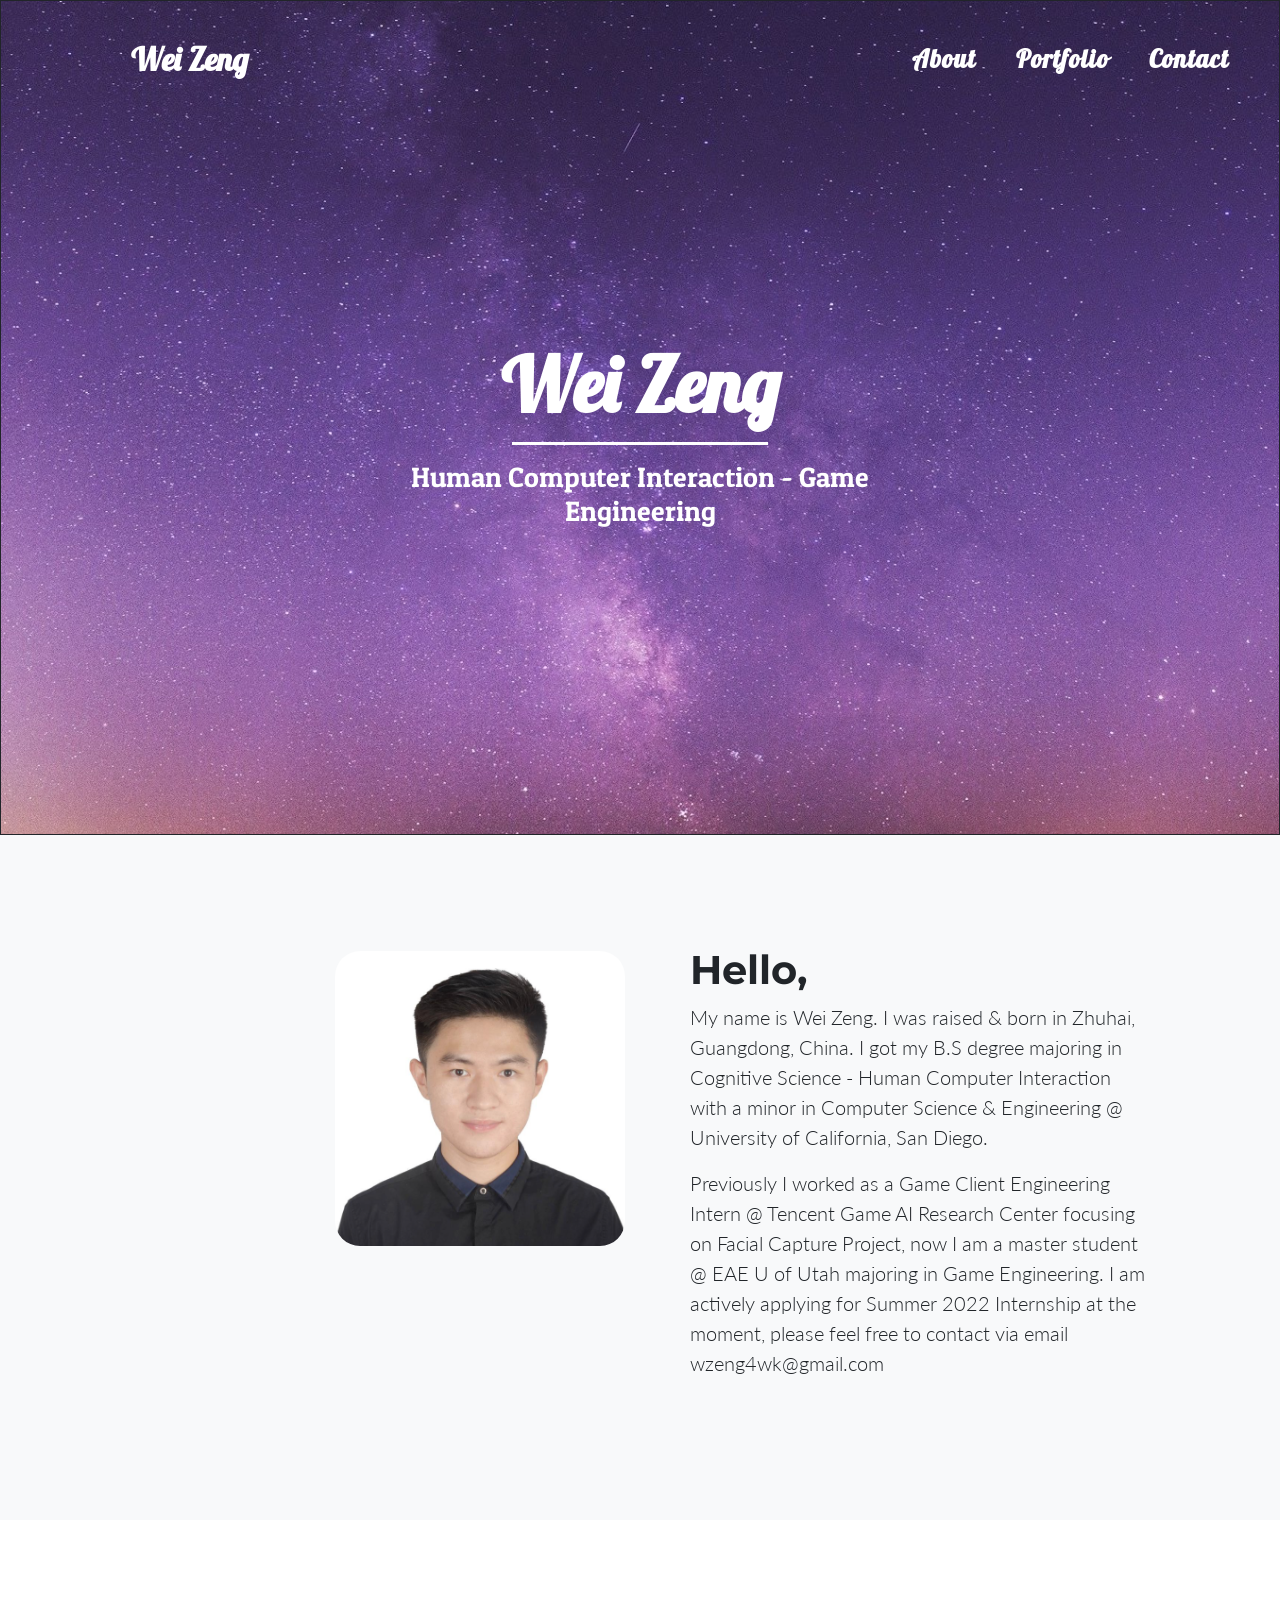
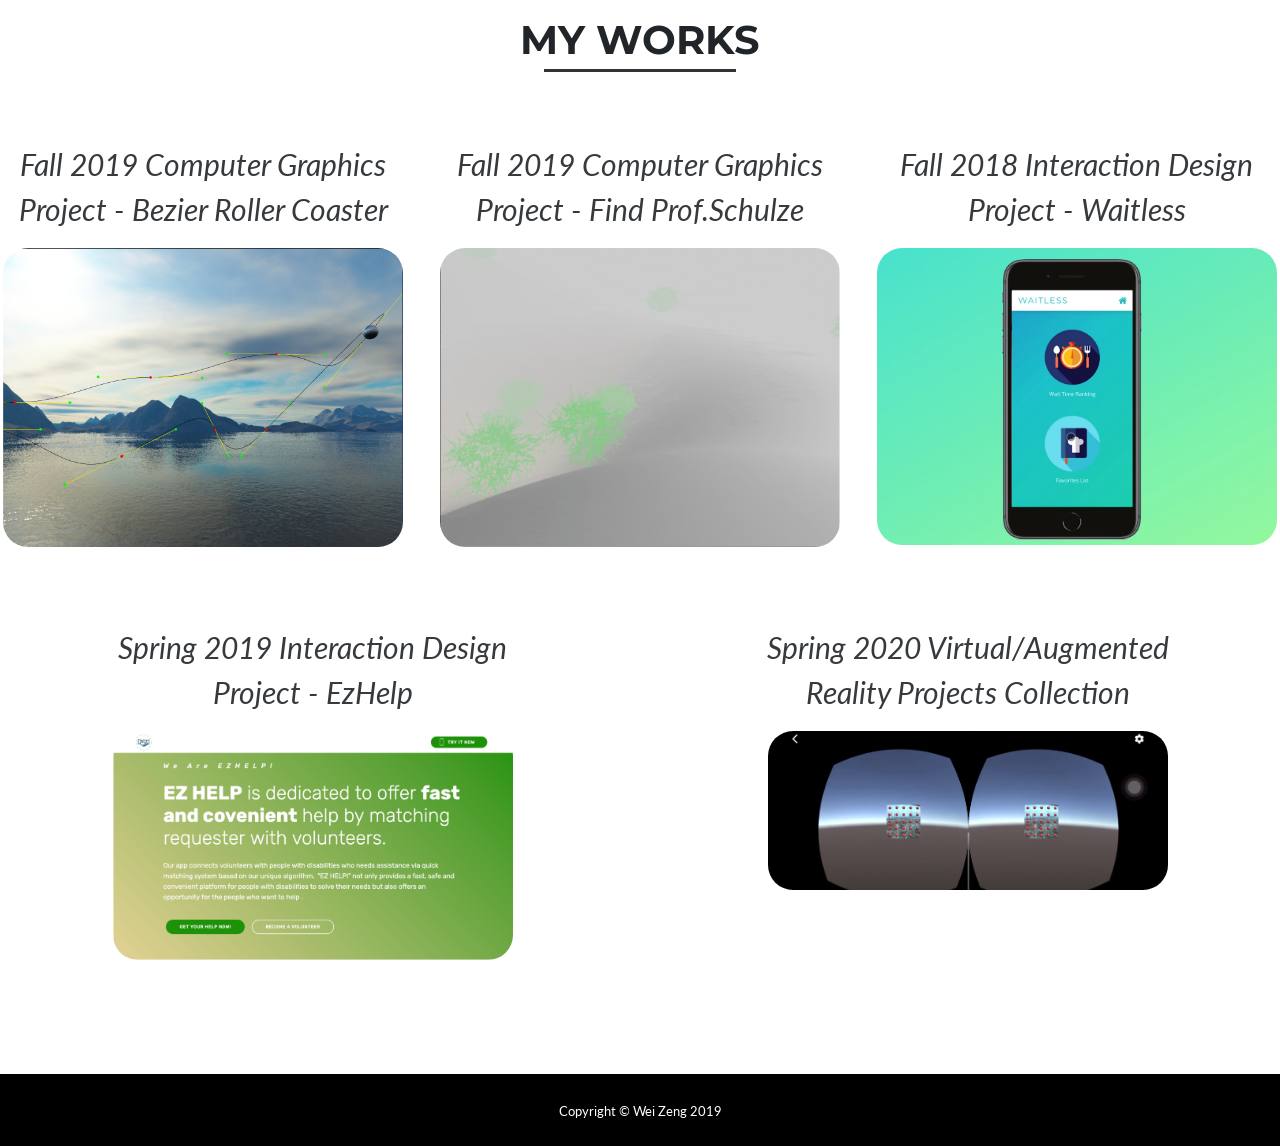
<file: index.html>
<!DOCTYPE html>
<html lang="en">

<head>

  <meta charset="utf-8">
  <meta name="viewport" content="width=device-width, initial-scale=1, shrink-to-fit=no">
  <meta name="description" content="">
  <meta name="author" content="">

  <title>Wei Zeng - Portfolio</title>

  <!-- Bootstrap core CSS -->
  <link href="vendor/bootstrap/css/bootstrap.min.css" rel="stylesheet">
  <link href="main.css" rel="stylesheet">

  <!-- Custom fonts for this template -->
  <link href="vendor/fontawesome-free/css/all.min.css" rel="stylesheet" type="text/css">
  <link href="https://fonts.googleapis.com/css?family=Montserrat:400,700" rel="stylesheet" type="text/css">
  <link href="https://fonts.googleapis.com/css?family=Lato:400,700,400italic,700italic" rel="stylesheet" type="text/css">
  <link href="https://fonts.googleapis.com/css?family=Lobster" rel="stylesheet">
  <link href="https://fonts.googleapis.com/css?family=Gloria+Hallelujah" rel="stylesheet">
  <link href="https://fonts.googleapis.com/css?family=Patua+One" rel="stylesheet">

  <!-- Plugin CSS -->
  <link href="vendor/magnific-popup/magnific-popup.css" rel="stylesheet" type="text/css">

  <!-- Custom styles for this template -->
  <link href="css/freelancer.min.css" rel="stylesheet">
  <style>

  .w-col {
    position: relative;
    float: left;
    width: 290px;
    min-height: 1px;
    padding-left: 1px;
    padding-right: 1px;
  }

  .container {
    position: relative;
    width: 50%;
  }

  .image {
    border-radius: 25px;
    width: 400px;
    height: auto;
    display: block;
    margin-left: auto;
    margin-right: auto;
    opacity: 1;
    transition: .5s ease;
    backface-visibility: hidden;
  }

  .middle {
    transition: .5s ease;
    opacity: 0;
    position: absolute;
    top: 50%;
    left: 50%;
    transform: translate(-50%, -50%);
    -ms-transform: translate(-50%, -50%);
    text-align: center;
  }

  .container:hover .image {
    opacity: 0.3;
  }

  .container:hover .middle {
    opacity: 1;
  }

  .text {
    background-color: #1de099;
    border-radius: 25px;
    color: #ffffff;
    font-size: 30px;
    padding: 16px 32px;
    text-align: center;
  }
  </style>
</head>

<body id="page-top">

  <!-- Navigation -->
  <nav class="navbar navbar-expand-lg fixed-top" style="background-color: transparent;"id="mainNav">
    <div class="container" style="margin-left: 8%; margin-right: auto;">
      <a class="navbar-brand js-scroll-trigger" href="#page-top" style="font-family: 'Lobster', cursive;">Wei Zeng</a>
    </div>

    <div class="container" style="margin-left: auto; margin-right: auto;">
      <button class="navbar-toggler navbar-toggler-right text-white rounded" type="button" data-toggle="collapse" data-target="#navbarResponsive" aria-controls="navbarResponsive" aria-expanded="false" aria-label="Toggle navigation" style="background-color: #dc3545">
        Menu
        <i class="fas fa-bars"></i>
      </button>
      <div class="collapse navbar-collapse" id="navbarResponsive" style="font-family: 'Lobster', cursive; font-size: 25px;">
        <ul class="navbar-nav ml-auto">
          <li class="nav-item mx-0 mx-lg-1">
            <a class="nav-link py-3 px-0 px-lg-3 rounded js-scroll-trigger" href="#about">About</a>
          </li>
          <li class="nav-item mx-0 mx-lg-1">
            <a class="nav-link py-3 px-0 px-lg-3 rounded js-scroll-trigger" href="#portfolio">Portfolio</a>
          </li>
          <li class="nav-item mx-0 mx-lg-1">
            <a class="nav-link py-3 px-0 px-lg-3 rounded js-scroll-trigger" href="#about">Contact</a>
          </li>
        </ul>
      </div>
    </div>
  </nav>

  <!-- Header -->
  <header class="masthead bg-primary text-black text-center" style="background-image: url('img/home.jpg');
  width: auto; height: auto; padding: 0 0 20%; border: 1px solid; margin-left: auto; margin-right: auto;
  background-position: center; background-repeat: no-repeat; background-attachment: scroll; background-size: cover;">
  <div class="container text-center" style="padding-bottom: 50px; padding-top: 200px;">
    <h1 class="mb-0" style="font-family: 'Lobster', cursive; padding-top: 25%; color: white;">Wei Zeng</h1>
    <hr style="height:3px;border:none;color:#333;background-color:white; width:42%; margin-top:25px; text-align: center;"/>
    <h2 class="font-weight-light mb-0" style="text-align: center; font-family: 'Patua One', cursive; color: white">Human Computer Interaction - Game Engineering</h2>
  </div>
</header>

<!-- Skills Section -->
<section class="bg-primary text-black mb-0" id="about">
  <div class="container">
    <!--<h2 class="text-center text-uppercase text-black" style="font-family: 'Gloria Hallelujah', cursive;">Who Am I?</h2>
    <hr style="height:3px;border:none;color:#333;background-color:#333; width:30%; margin-top:25px; text-align: center;"/>-->
  </div>

  <div class="container" style="position: relative">
    <img src="img/MyProfilePic.PNG" style="border-radius: 25px; width: 290px; height: auto; margin-top: 20px; float: left;"/>
  </div>

  <div class="row">
    <div style=" margin-top: 15px; float: left; margin-left: 65px; flex: 0 0 70.333333%; max-width: 700px;">
      <h1 style="font-size: 40px;">Hello,</h1>
      <p class="lead">My name is Wei Zeng. I was raised & born in Zhuhai, Guangdong, China. I got my B.S degree majoring in Cognitive Science - Human Computer Interaction with a minor in Computer Science & Engineering @ University of California, San Diego.<br></p>
      <p class="lead">Previously I worked as a Game Client Engineering Intern @ Tencent Game AI Research Center focusing on Facial Capture Project, now I am a master student @ EAE U of Utah majoring in Game Engineering. I am actively applying for Summer 2022 Internship at the moment, please feel free to contact via email wzeng4wk@gmail.com<br><br>
      </p>
    </div>
  </div>

      </section>

      <!-- Portfolio Grid Section -->
      <section class="portfolio" id="portfolio">
        <h1 class="text-center text-uppercase text-black mb-0">My Works</h2>
          <hr style="height:3px; border:none; color:#333; background-color:#333; width:15%; margin-top:5px; margin-bottom: 40px; text-align: center;"/>

          <div class="row">

            <!-- Bezier Roller Coaster -->
            <div class="container col-md-6 col-lg-4 mb-5">
              <p style="opacity: 0.9; font-style: italic; text-align: center; padding-top: 30px; font-size: 30px;">Fall 2019 Computer Graphics Project - Bezier Roller Coaster</p>
              <div style="position: relative;">
                <img src="img/rollercoaster.png" class="image">
                <div class="middle">
                  <a href="rollercoaster.html">
                    <div class="text">View</div>
                  </a>
                </div>
              </div>
            </div>

            <!-- findSchulze -->
            <div class="container col-md-6 col-lg-4 mb-5">
              <p style="opacity: 0.9; font-style: italic; text-align: center; padding-top: 30px; font-size: 30px;">Fall 2019 Computer Graphics Project - Find Prof.Schulze</p>
              <div style="position: relative;">
                <img src="img/findSchulze.png" class="image">
                <div class="middle">
                  <a href="https://github.com/WayGold/CSE-167-FinalProject-Blogs-Video/blob/master/blog.md">
                    <div class="text">View</div>
                  </a>
                </div>
              </div>
            </div>

            <!-- waitless -->
            <div class="container col-md-6 col-lg-4 mb-5">
              <p style="opacity: 0.9; font-style: italic; text-align: center; padding-top: 30px; font-size: 30px;">Fall 2018 Interaction Design Project - Waitless</p>
              <div style="position: relative;">
                <img src="img/waitlesshp.png" class="image">
                <div class="middle">
                  <a href="waitless.html">
                    <div class="text">View</div>
                  </a>
                </div>
              </div>
            </div>

            <!-- EzHelp -->
            <div class="container col-md-6 col-lg-4 mb-5">
              <p style="opacity: 0.9; font-style: italic; text-align: center; padding-top: 30px; font-size: 30px;">Spring 2019 Interaction Design Project - EzHelp</p>
              <div style="position: relative;">
                <img src="img/ezhelp.png" class="image">
                <div class="middle">
                  <a href="https://github.com/WayGold/cogs-121">
                    <div class="text">View</div>
                  </a>
                </div>
              </div>
            </div>
            <!-- XR -->
            <div class="container col-md-6 col-lg-4 mb-5">
              <p style="opacity: 0.9; font-style: italic; text-align: center; padding-top: 30px; font-size: 30px;">Spring 2020 Virtual/Augmented Reality Projects Collection</p>
              <div style="position: relative;">
                <img src="img/xr.png" class="image">
                <div class="middle">
                  <a href="xr.html">
                    <div class="text">View</div>
                  </a>
                </div>
              </div>
            </div>
          </div>
        </section>

        <!-- Contact Section -->
        <!-- <section class="bg-primary" id="contact">
        <div class="container">
        <h1 class="text-center text-uppercase text-black mb-0">Contact Me</h2>
        <hr style="height:3px;border:none;color:#333;background-color:#333; width:30%; margin-top:25px; text-align: center;"/>
        <div class="row">
        <div class="col-lg-8 mx-auto"> -->
        <!-- To configure the contact form email address, go to mail/contact_me.php and update the email address in the PHP file on line 19. -->
        <!-- The form should work on most web servers, but if the form is not working you may need to configure your web server differently. -->
        <!-- <form name="sentMessage" id="contactForm" novalidate="novalidate">
        <div class="control-group">
        <div class="form-group floating-label-form-group controls mb-0 pb-2">
        <label>Name</label>
        <input class="form-control" id="name" type="text" placeholder="Name" required="required" data-validation-required-message="Please enter your name.">
        <p class="help-block text-danger"></p>
      </div>
    </div>
    <div class="control-group">
    <div class="form-group floating-label-form-group controls mb-0 pb-2">
    <label>Email Address</label>
    <input class="form-control" id="email" type="email" placeholder="Email Address" required="required" data-validation-required-message="Please enter your email address.">
    <p class="help-block text-danger"></p>
  </div>
</div>
<div class="control-group">
<div class="form-group floating-label-form-group controls mb-0 pb-2">
<label>Phone Number</label>
<input class="form-control" id="phone" type="tel" placeholder="Phone Number" required="required" data-validation-required-message="Please enter your phone number.">
<p class="help-block text-danger"></p>
</div>
</div>
<div class="control-group">
<div class="form-group floating-label-form-group controls mb-0 pb-2">
<label>Message</label>
<textarea class="form-control" id="message" rows="5" placeholder="Message" required="required" data-validation-required-message="Please enter a message."></textarea>
<p class="help-block text-danger"></p>
</div>
</div>
<br>
<div id="success"></div>
<div class="form-group">
<button type="submit" class="btn btn-primary btn-xl" id="sendMessageButton">Send</button>
</div>
</form>
</div>
</div>
</div>
</section> -->


<div class="copyright py-4 text-center text-white">
  <div class="container">
    <small>Copyright &copy; Wei Zeng 2019</small>
  </div>
</div>

<!-- Scroll to Top Button (Only visible on small and extra-small screen sizes) -->
<div class="scroll-to-top d-lg-none position-fixed ">
  <a class="js-scroll-trigger d-block text-center text-white rounded" href="#page-top">
    <i class="fa fa-chevron-up"></i>
  </a>
</div>

<!-- Bootstrap core JavaScript -->
<script src="vendor/jquery/jquery.min.js"></script>
<script src="vendor/bootstrap/js/bootstrap.bundle.min.js"></script>

<!-- Plugin JavaScript -->
<script src="vendor/jquery-easing/jquery.easing.min.js"></script>
<script src="vendor/magnific-popup/jquery.magnific-popup.min.js"></script>

<!-- Contact Form JavaScript -->
<script src="js/jqBootstrapValidation.js"></script>
<script src="js/contact_me.js"></script>

<!-- Custom scripts for this template -->
<script src="js/freelancer.min.js"></script>

</body>

</html>
</file>
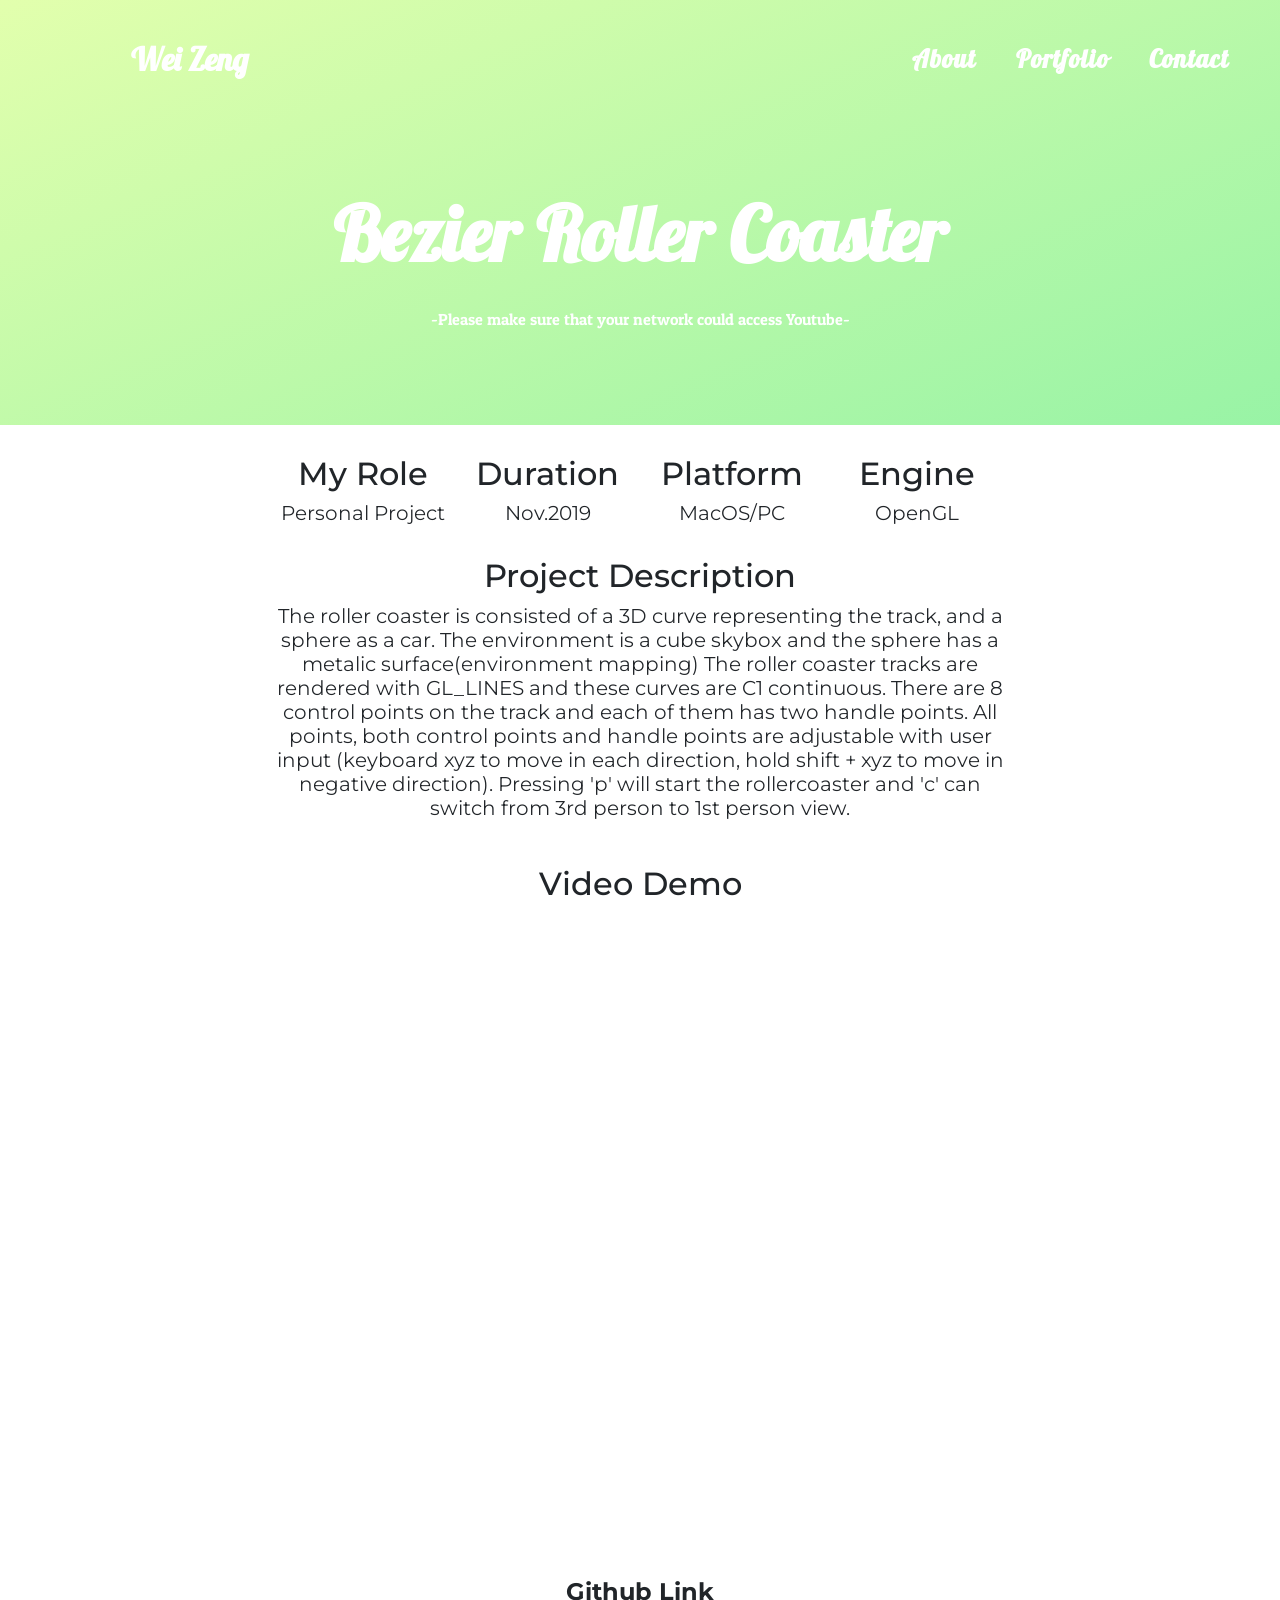
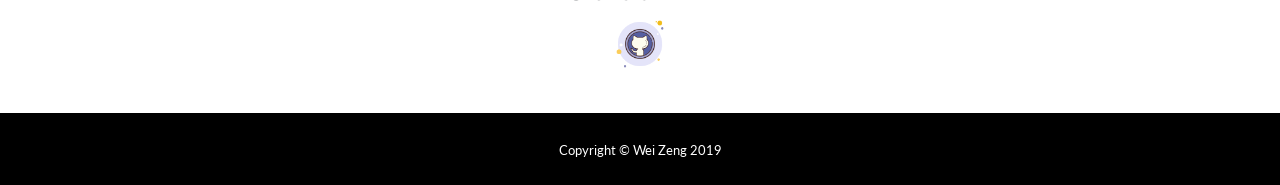
<file: rollercoaster.html>
<!DOCTYPE html>
<html lang="en">

<head>

  <meta charset="utf-8">
  <meta name="viewport" content="width=device-width, initial-scale=1, shrink-to-fit=no">
  <meta name="description" content="">
  <meta name="author" content="">

  <title>Wei Zeng - Portfolio</title>

  <!-- Bootstrap core CSS -->
  <link href="vendor/bootstrap/css/bootstrap.min.css" rel="stylesheet">

  <!-- Custom fonts for this template -->
  <link href="vendor/fontawesome-free/css/all.min.css" rel="stylesheet" type="text/css">
  <link href="https://fonts.googleapis.com/css?family=Montserrat:400,700" rel="stylesheet" type="text/css">
  <link href="https://fonts.googleapis.com/css?family=Lato:400,700,400italic,700italic" rel="stylesheet" type="text/css">
  <link href="https://fonts.googleapis.com/css?family=Lobster" rel="stylesheet">
  <link href="https://fonts.googleapis.com/css?family=Gloria+Hallelujah" rel="stylesheet">
  <link href="https://fonts.googleapis.com/css?family=Patua+One" rel="stylesheet">
  <link href="https://fonts.googleapis.com/css?family=Lato:400i" rel="stylesheet">
  <!-- Plugin CSS -->
  <link href="vendor/magnific-popup/magnific-popup.css" rel="stylesheet" type="text/css">

  <!-- Custom styles for this template -->
  <link href="css/freelancer.min.css" rel="stylesheet">
  <link href="css/gradient.css" rel="stylesheet">

  <style>

  .w-col {
    position: relative;
    float: left;
    width: 25%;
    min-height: 1px;
    padding-left: 10px;
    padding-right: 10px;
    text-align: center;
  }

  .container {
    width: 60%;
    position: relative;
  }

  .info-bar{
    padding-top: 4%;
  }

  h2{
    font-weight: 510;
  }

  h5{
    font-weight: 380;
  }
  </style>
</head>

<body>
  <!-- Navigation -->
  <nav class="navbar navbar-expand-lg fixed-top" style="background-color: transparent;"id="mainNav">
    <div class="container" style="margin-left: 8%; margin-right: auto;">
      <a class="navbar-brand js-scroll-trigger" href="index.html#page-top" style="font-family: 'Lobster', cursive;">Wei Zeng</a>
    </div>

    <div class="container" style="margin-left: auto; margin-right: auto;">
      <button class="navbar-toggler navbar-toggler-right text-white rounded" type="button" data-toggle="collapse" data-target="#navbarResponsive" aria-controls="navbarResponsive" aria-expanded="false" aria-label="Toggle navigation" style="background-color: #dc3545">
        Menu
        <i class="fas fa-bars"></i>
      </button>
      <div class="collapse navbar-collapse" id="navbarResponsive" style="font-family: 'Lobster', cursive; font-size: 25px;">
        <ul class="navbar-nav ml-auto">
          <li class="nav-item mx-0 mx-lg-1">
            <a class="nav-link py-3 px-0 px-lg-3 rounded js-scroll-trigger" href="index.html#about">About</a>
          </li>
          <li class="nav-item mx-0 mx-lg-1">
            <a class="nav-link py-3 px-0 px-lg-3 rounded js-scroll-trigger" href="index.html#portfolio">Portfolio</a>
          </li>
          <li class="nav-item mx-0 mx-lg-1">
            <a class="nav-link py-3 px-0 px-lg-3 rounded js-scroll-trigger" href="index.html#contact">Contact</a>
          </li>
        </ul>
      </div>
    </div>
  </nav>

  <!-- Header -->
  <header class="masthead animate text-black text-center">
    <div class="container text-center" style="padding-bottom: auto; padding-top: auto;">
      <h1 class="mb-0" style="font-family: 'Lobster', cursive; padding-top: auto; padding-bottom: 6%; color: white;">Bezier Roller Coaster</h1>
      <h3 class="font-weight-light mb-0" style="font-size: 1.0rem; text-align: center; font-family: 'Patua One', cursive; color: white">-Please make sure that your network could access Youtube-</h3>
    </div>
  </header>

  <div class="container">
    <!--   Info Bar   -->
    <div class="info-bar text-center">
      <div class="w-col">
        <h2>My Role</h2>
        <h5>Personal Project</h5>
      </div>
      <div class="w-col">
        <h2>Duration</h2>
        <h5>Nov.2019</h5>
      </div>
      <div class="w-col">
        <h2>Platform</h2>
        <h5>MacOS/PC</h5>
      </div>
      <div class="w-col">
        <h2>Engine</h2>
        <h5>OpenGL</h5>
      </div>
    </div>
  </div>

  <!-- Levels of Immersion -->
  <div class="container" style="padding-top: 8%;">

    <div class="text-center">
      <h2>Project Description</h2>
      <h5>The roller coaster is consisted of a 3D curve representing the track, and a sphere as a car. The environment is a cube skybox and the sphere has a metalic surface(environment mapping)
          The roller coaster tracks are rendered with GL_LINES and these curves are C1 continuous. There are 8 control points on the track and each of them has two handle points. All points, both
          control points and handle points are adjustable with user input (keyboard xyz to move in each direction, hold shift + xyz to move in negative direction). Pressing 'p' will start the rollercoaster
          and 'c' can switch from 3rd person to 1st person view.
       </h5>
    </div>

    <div class="text-center" style="padding-top: 5%;">
      <h2>Video Demo</h2>
    </div>

    <div align="center" style="padding-top:3%;">
      <iframe width="800" height="600" src="https://www.youtube.com/embed/a-hZTHSSeBg" frameborder="0" allow="accelerometer; autoplay; encrypted-media; gyroscope; picture-in-picture" allowfullscreen></iframe>
    </div>
  </div>

  <!-- github link -->
  <div class="container text-center" style="padding-top:3%; padding-bottom:3%;">
    <h4>Github Link</h4>
    <a href="https://github.com/WayGold/CSE-167-PA4">
      <img src="img/github.png" style="width:60px;height:60px;"></img>
    </a>
  </div>

  <!-- Copyright -->
  <div class="copyright py-4 text-center text-white">
    <div class="container">
      <small>Copyright &copy; Wei Zeng 2019</small>
    </div>
  </div>

  <!-- Scroll to Top Button (Only visible on small and extra-small screen sizes) -->
  <div class="scroll-to-top d-lg-none position-fixed ">
    <a class="js-scroll-trigger d-block text-center text-white rounded" href="#page-top">
      <i class="fa fa-chevron-up"></i>
    </a>
  </div>

  <!-- Bootstrap core JavaScript -->
  <script src="vendor/jquery/jquery.min.js"></script>
  <script src="vendor/bootstrap/js/bootstrap.bundle.min.js"></script>

  <!-- Plugin JavaScript -->
  <script src="vendor/jquery-easing/jquery.easing.min.js"></script>
  <script src="vendor/magnific-popup/jquery.magnific-popup.min.js"></script>

  <!-- Custom scripts for this template -->
  <script src="js/freelancer.min.js"></script>
</body>

</html>
</file>
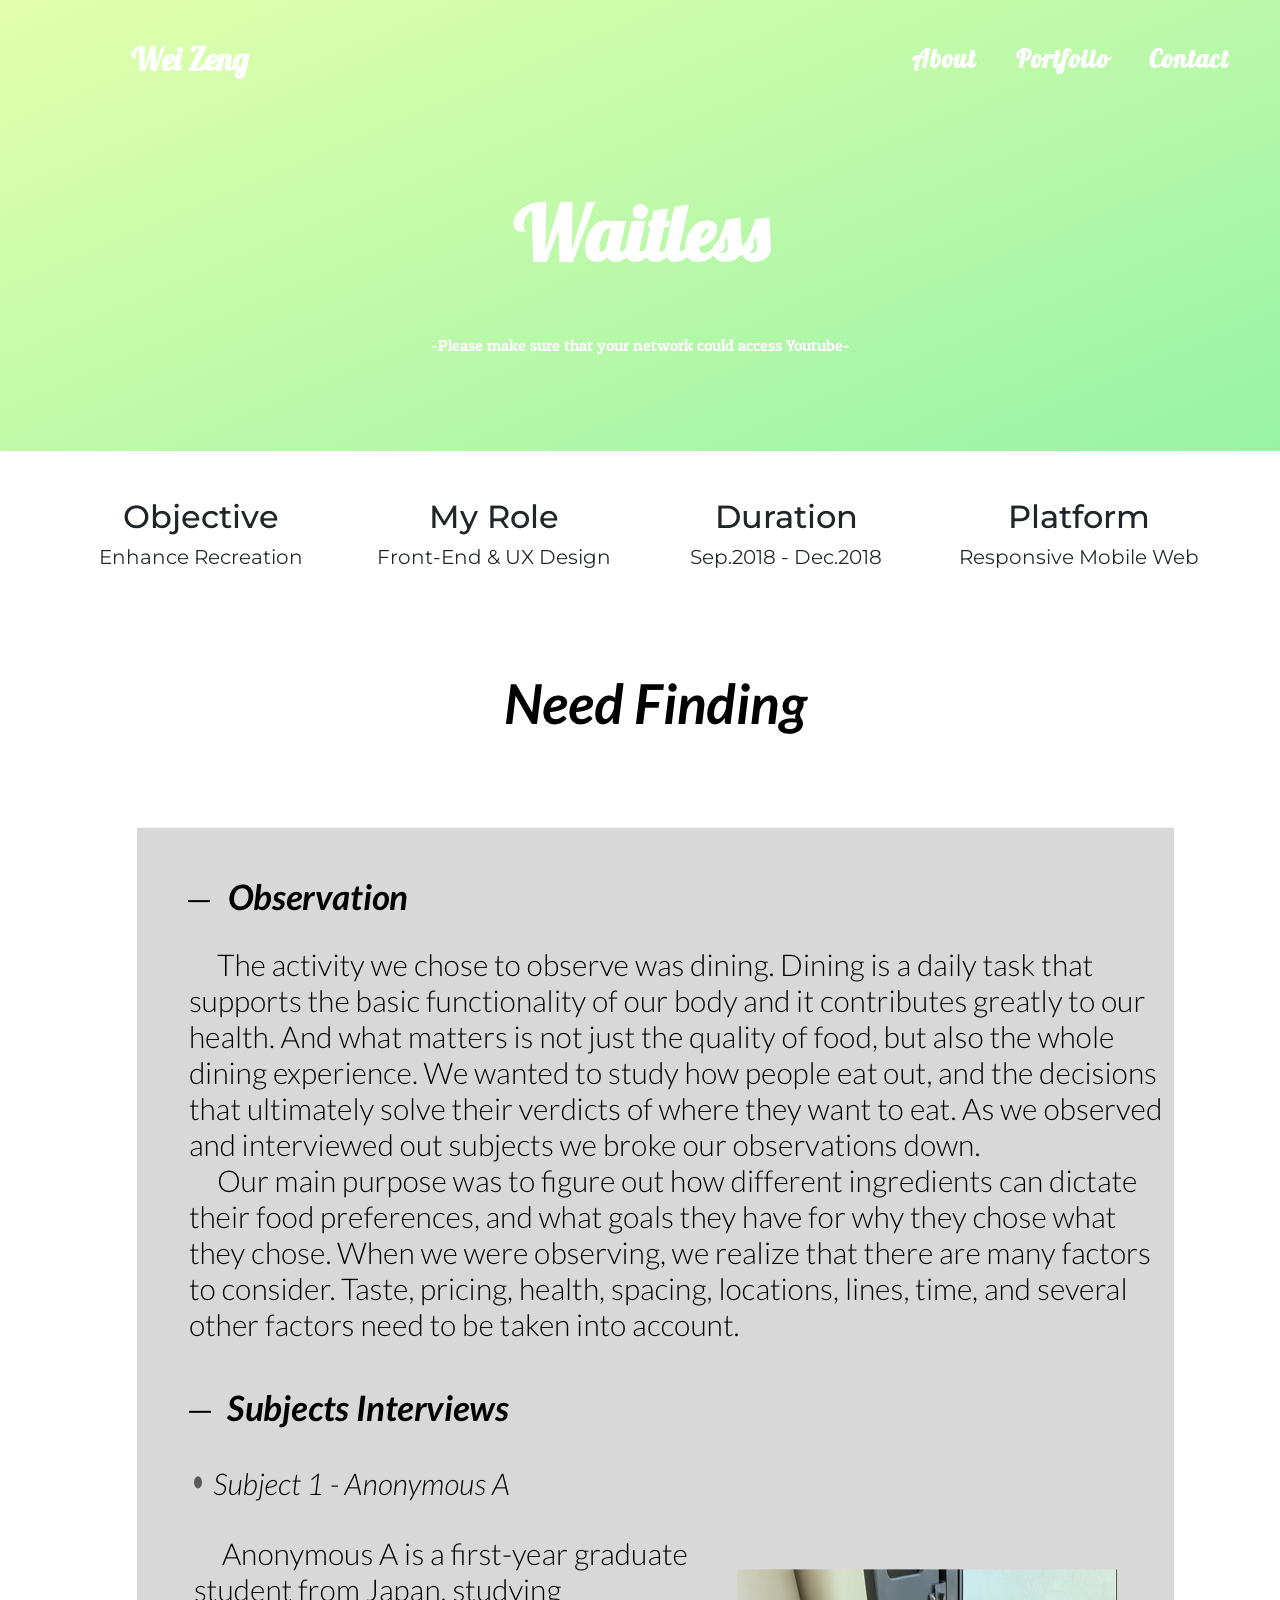
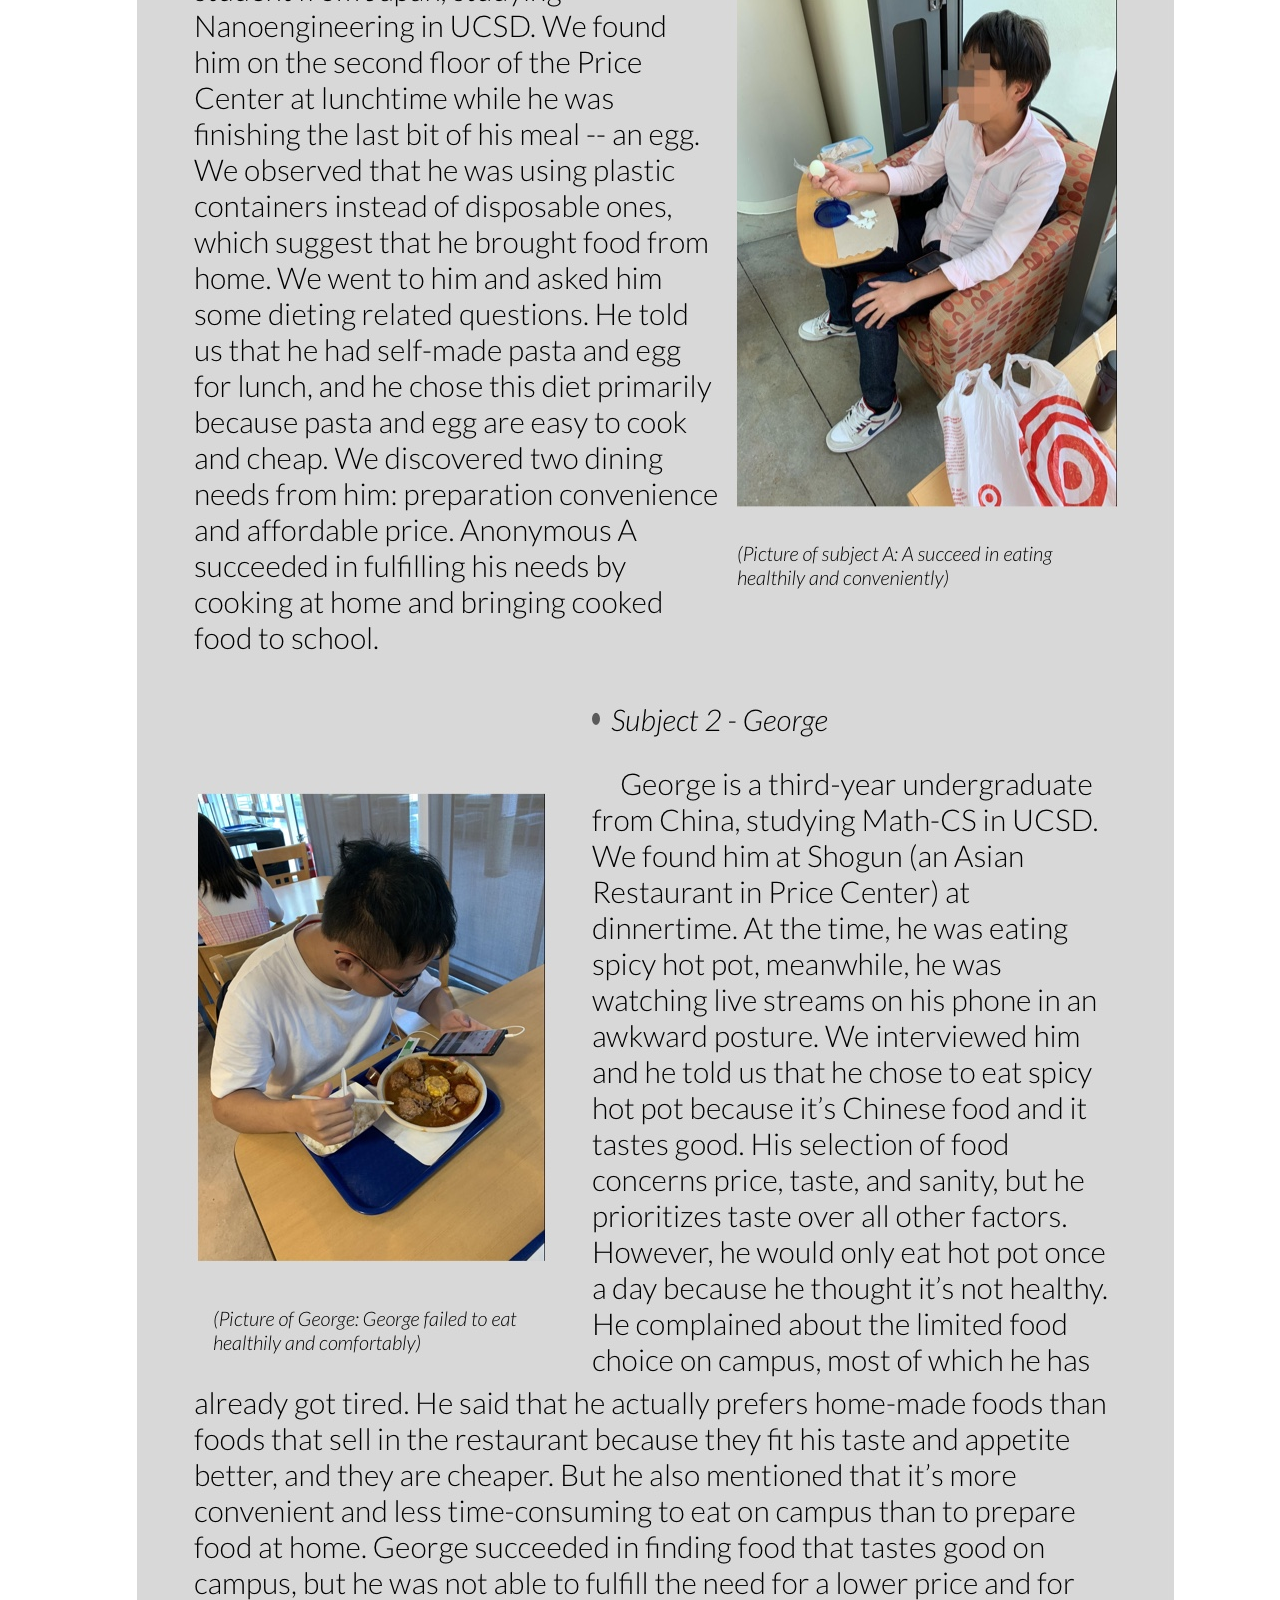
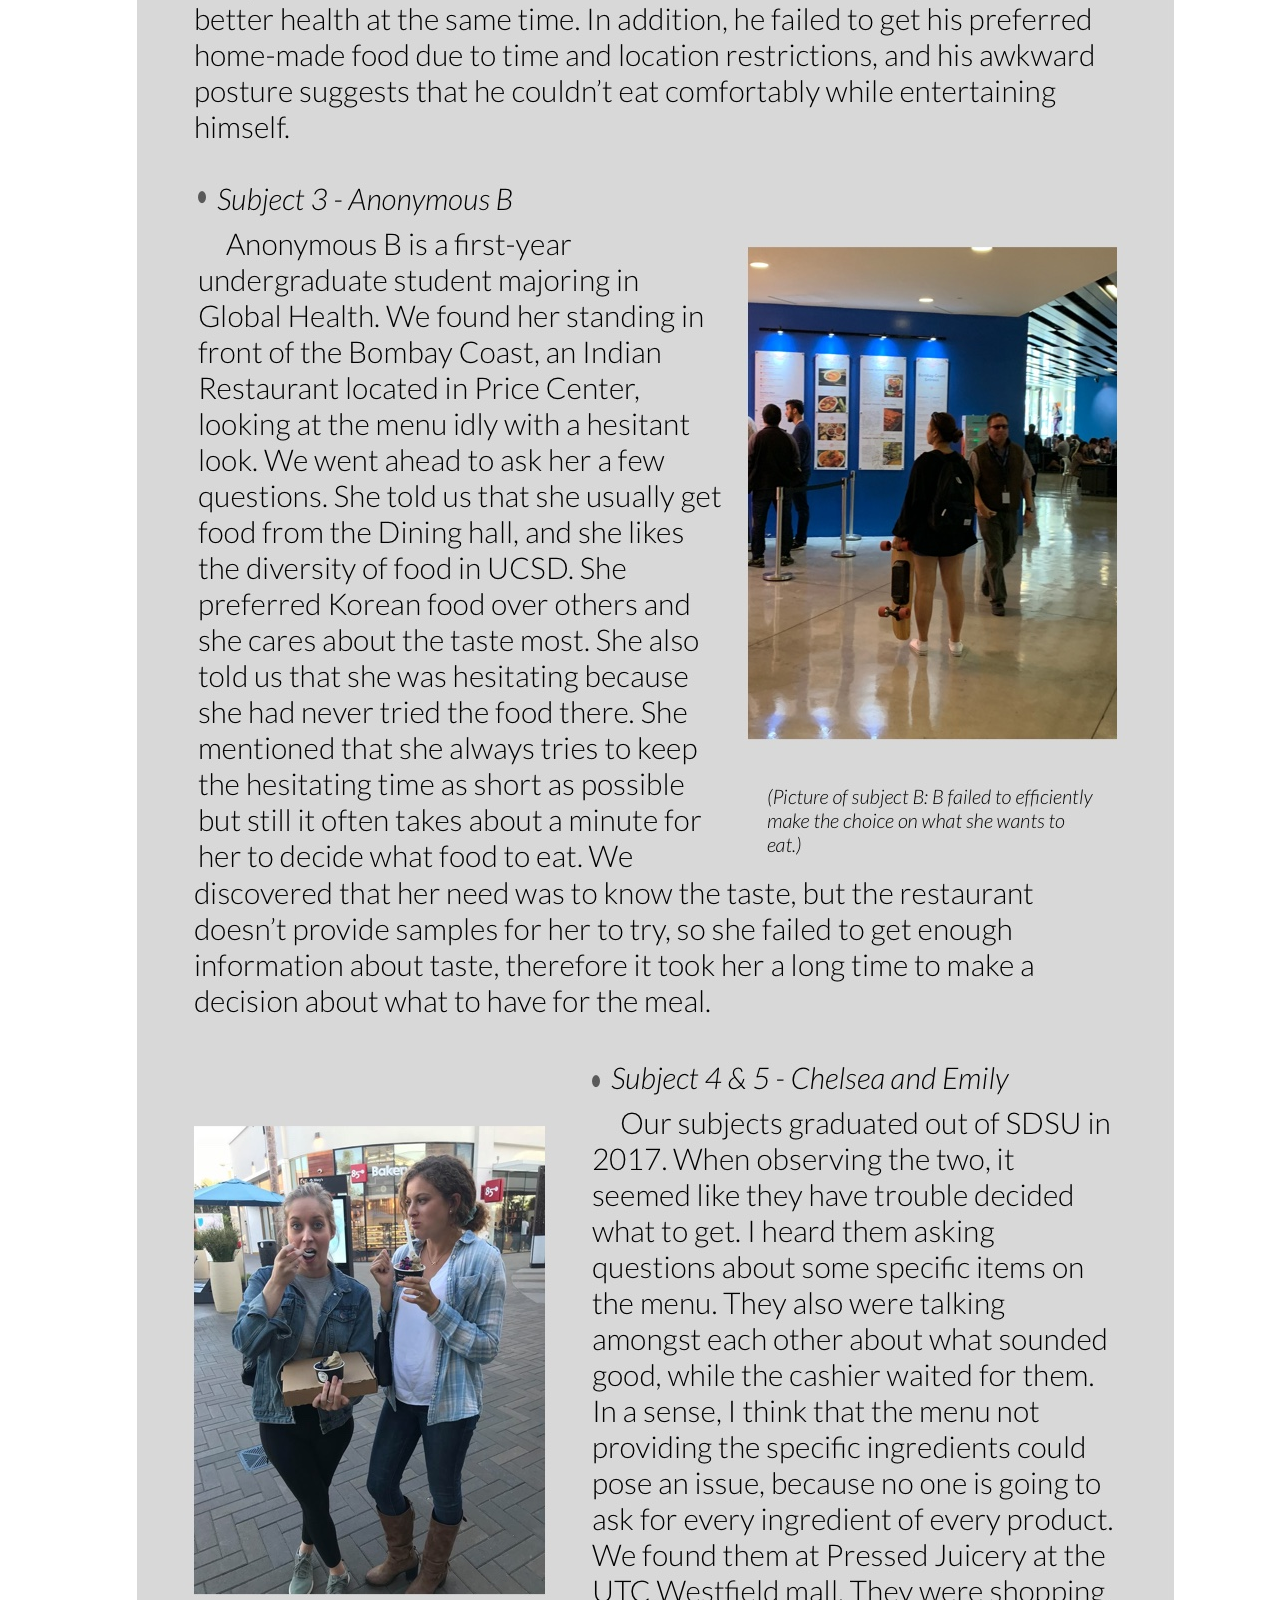
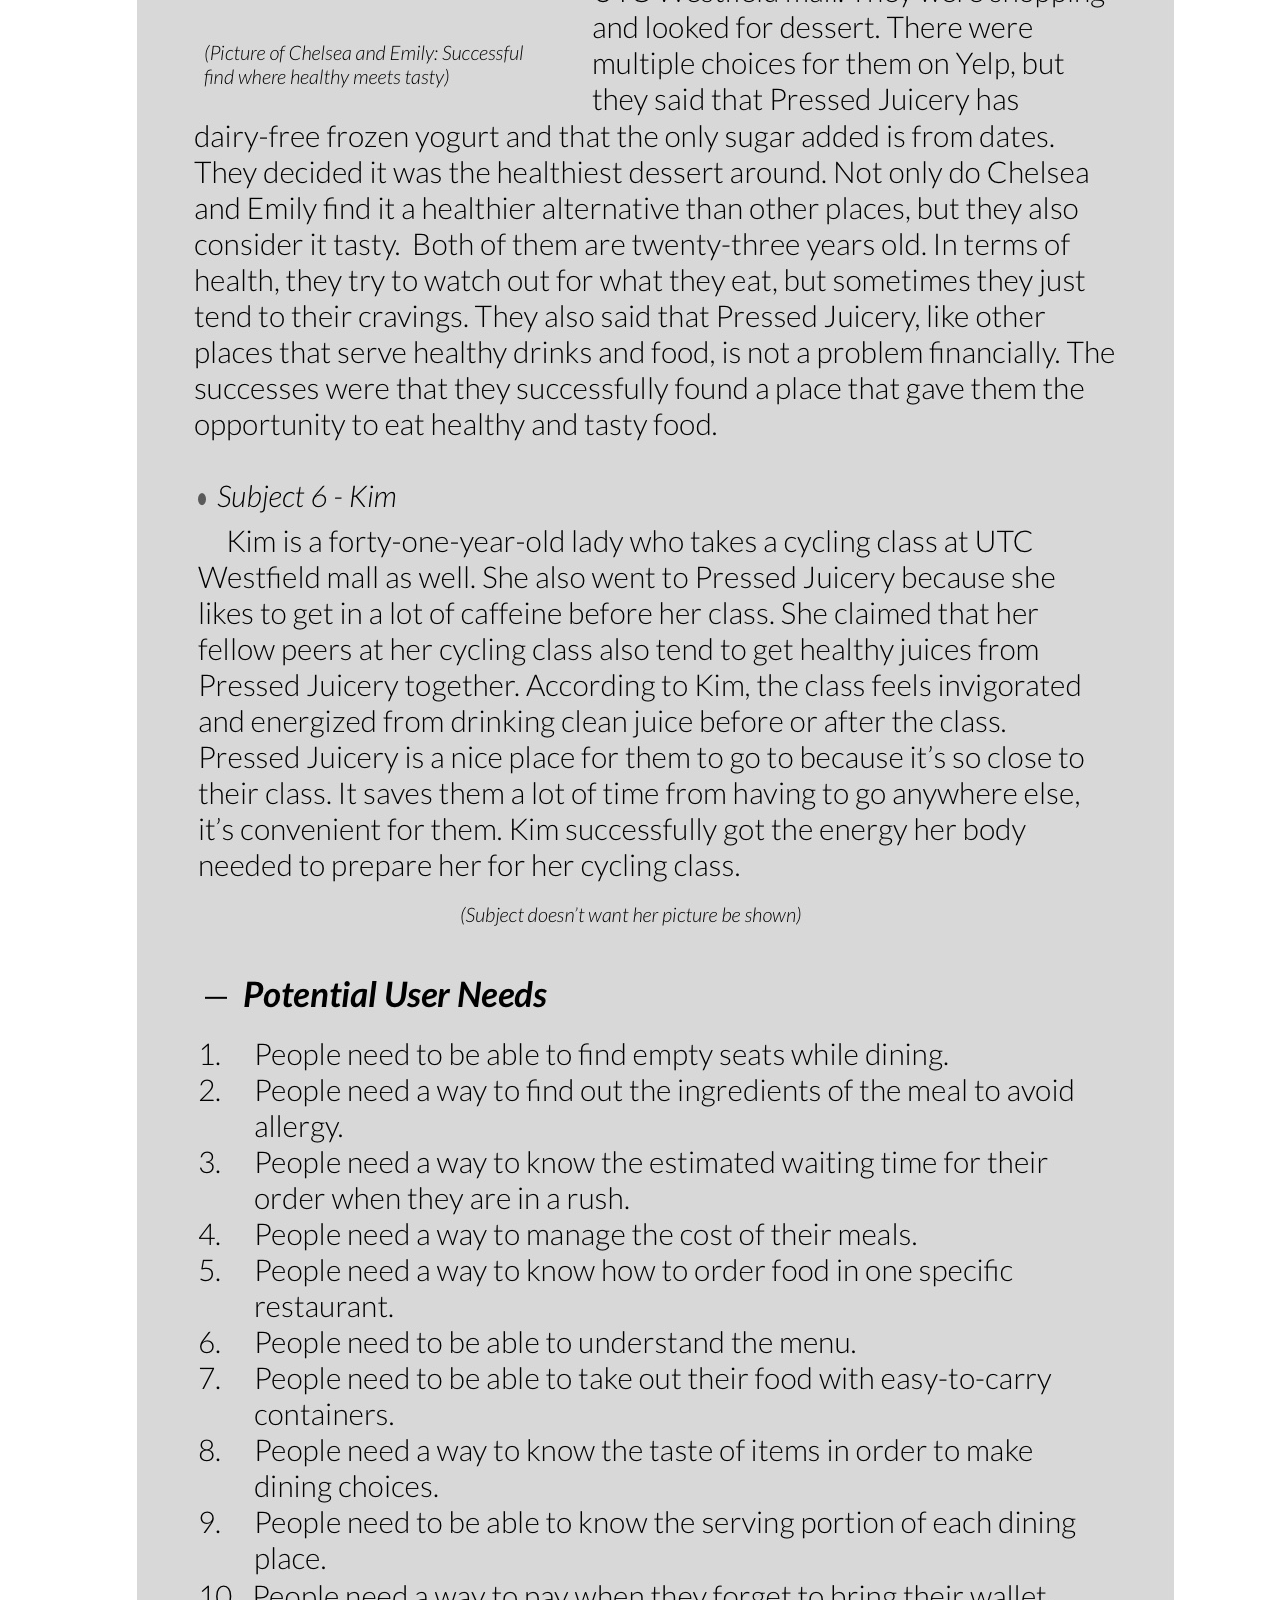
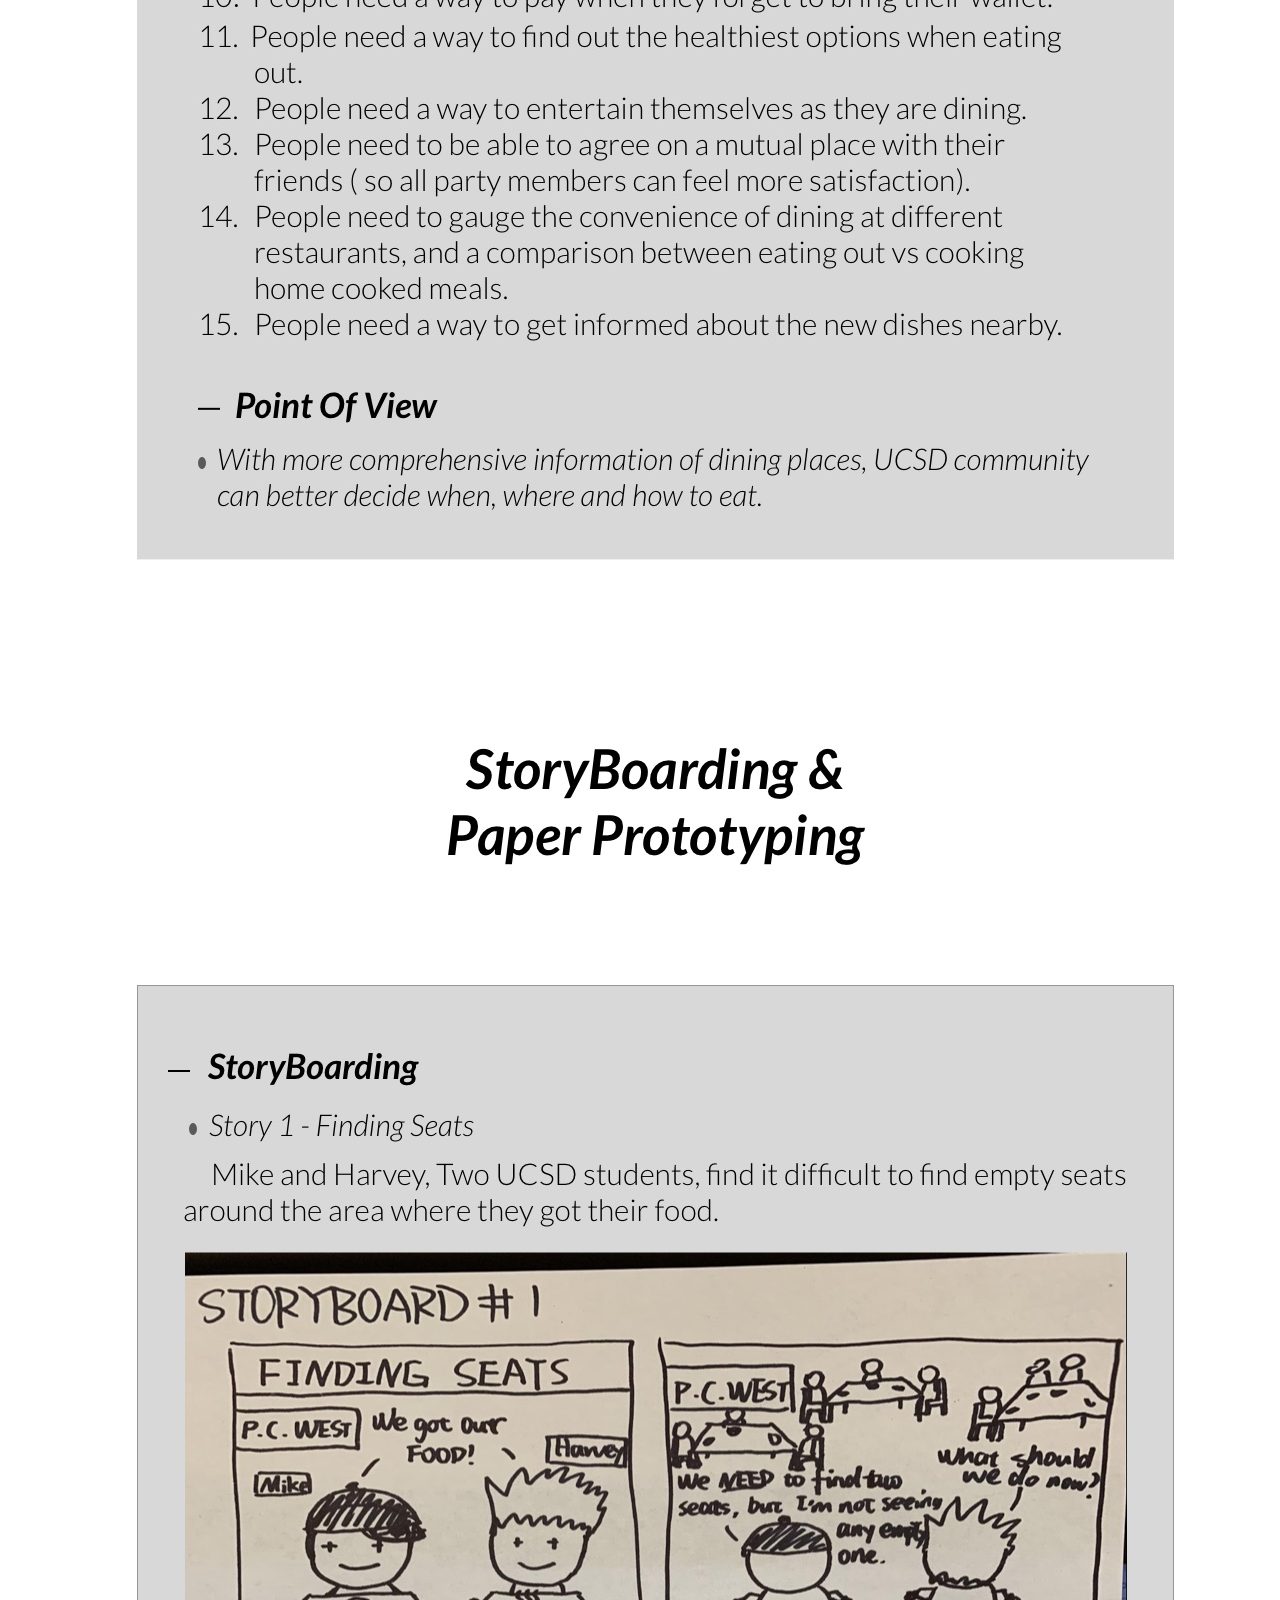
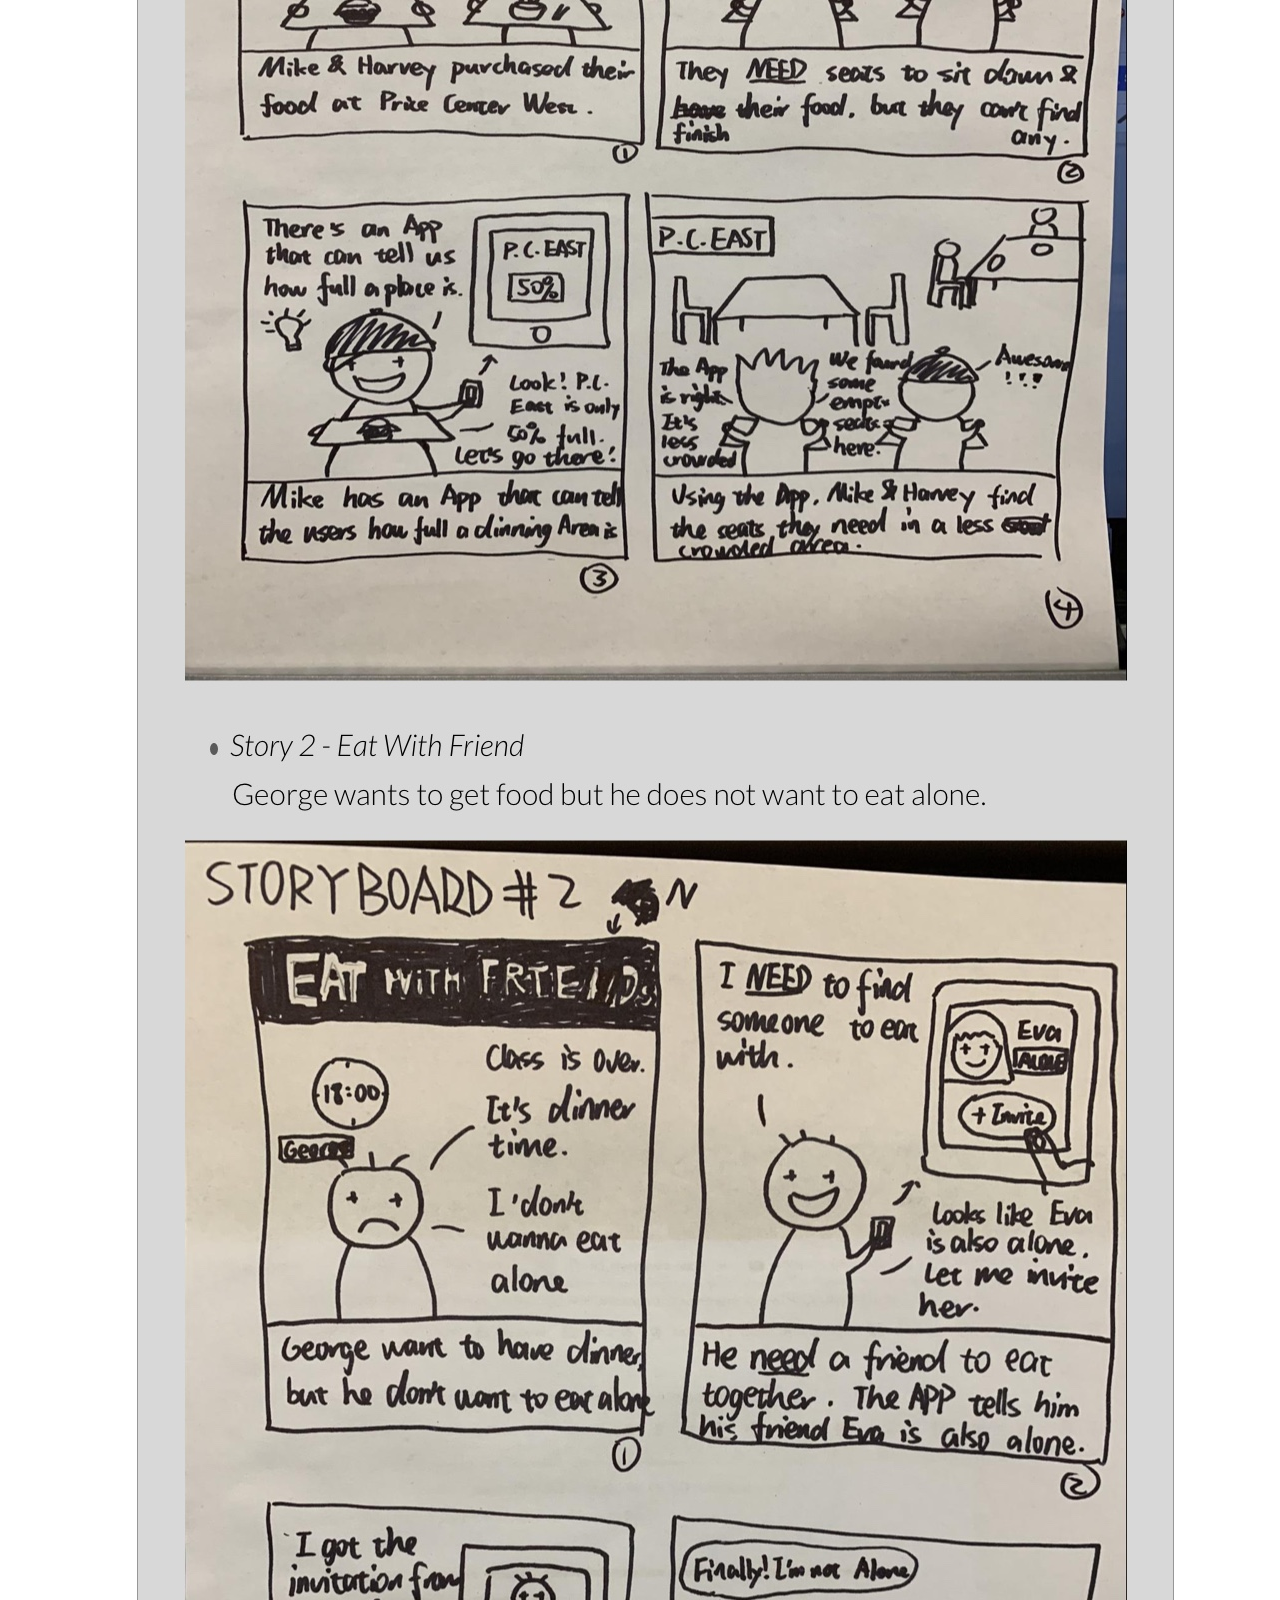
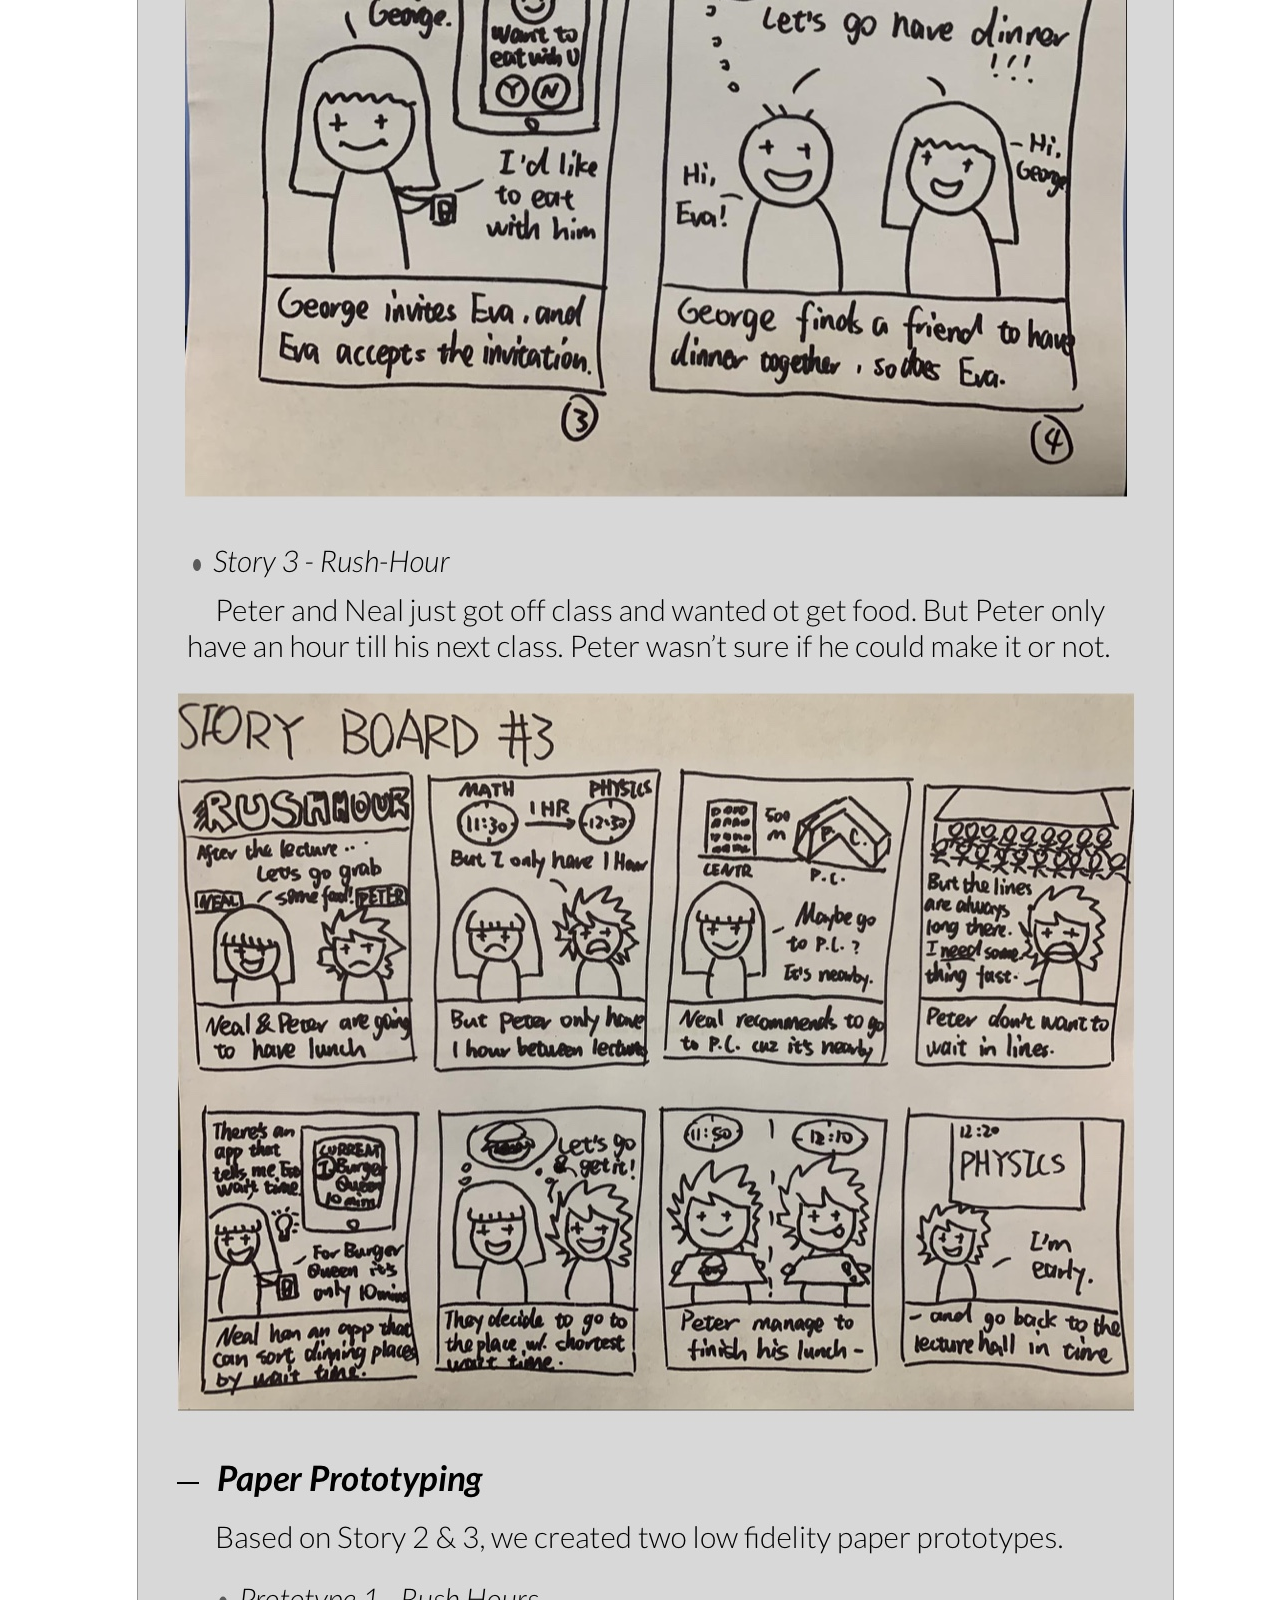
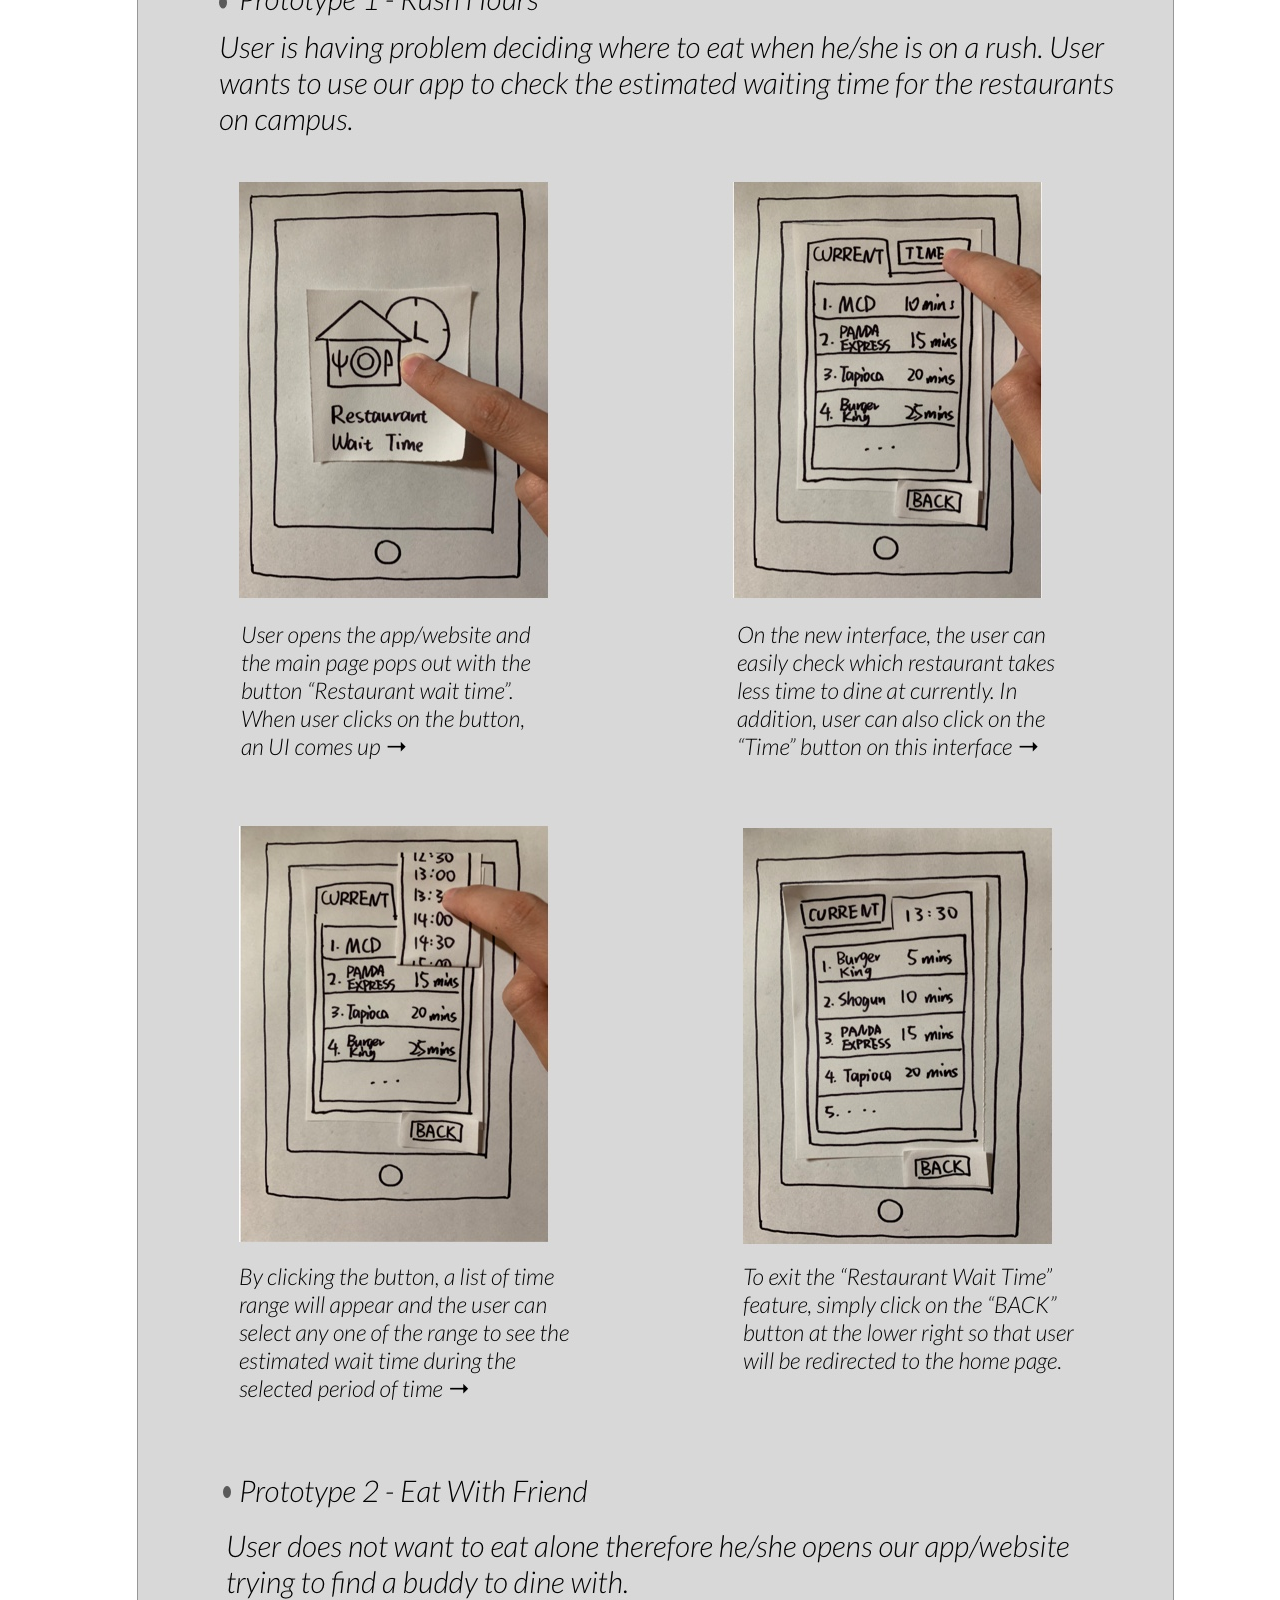
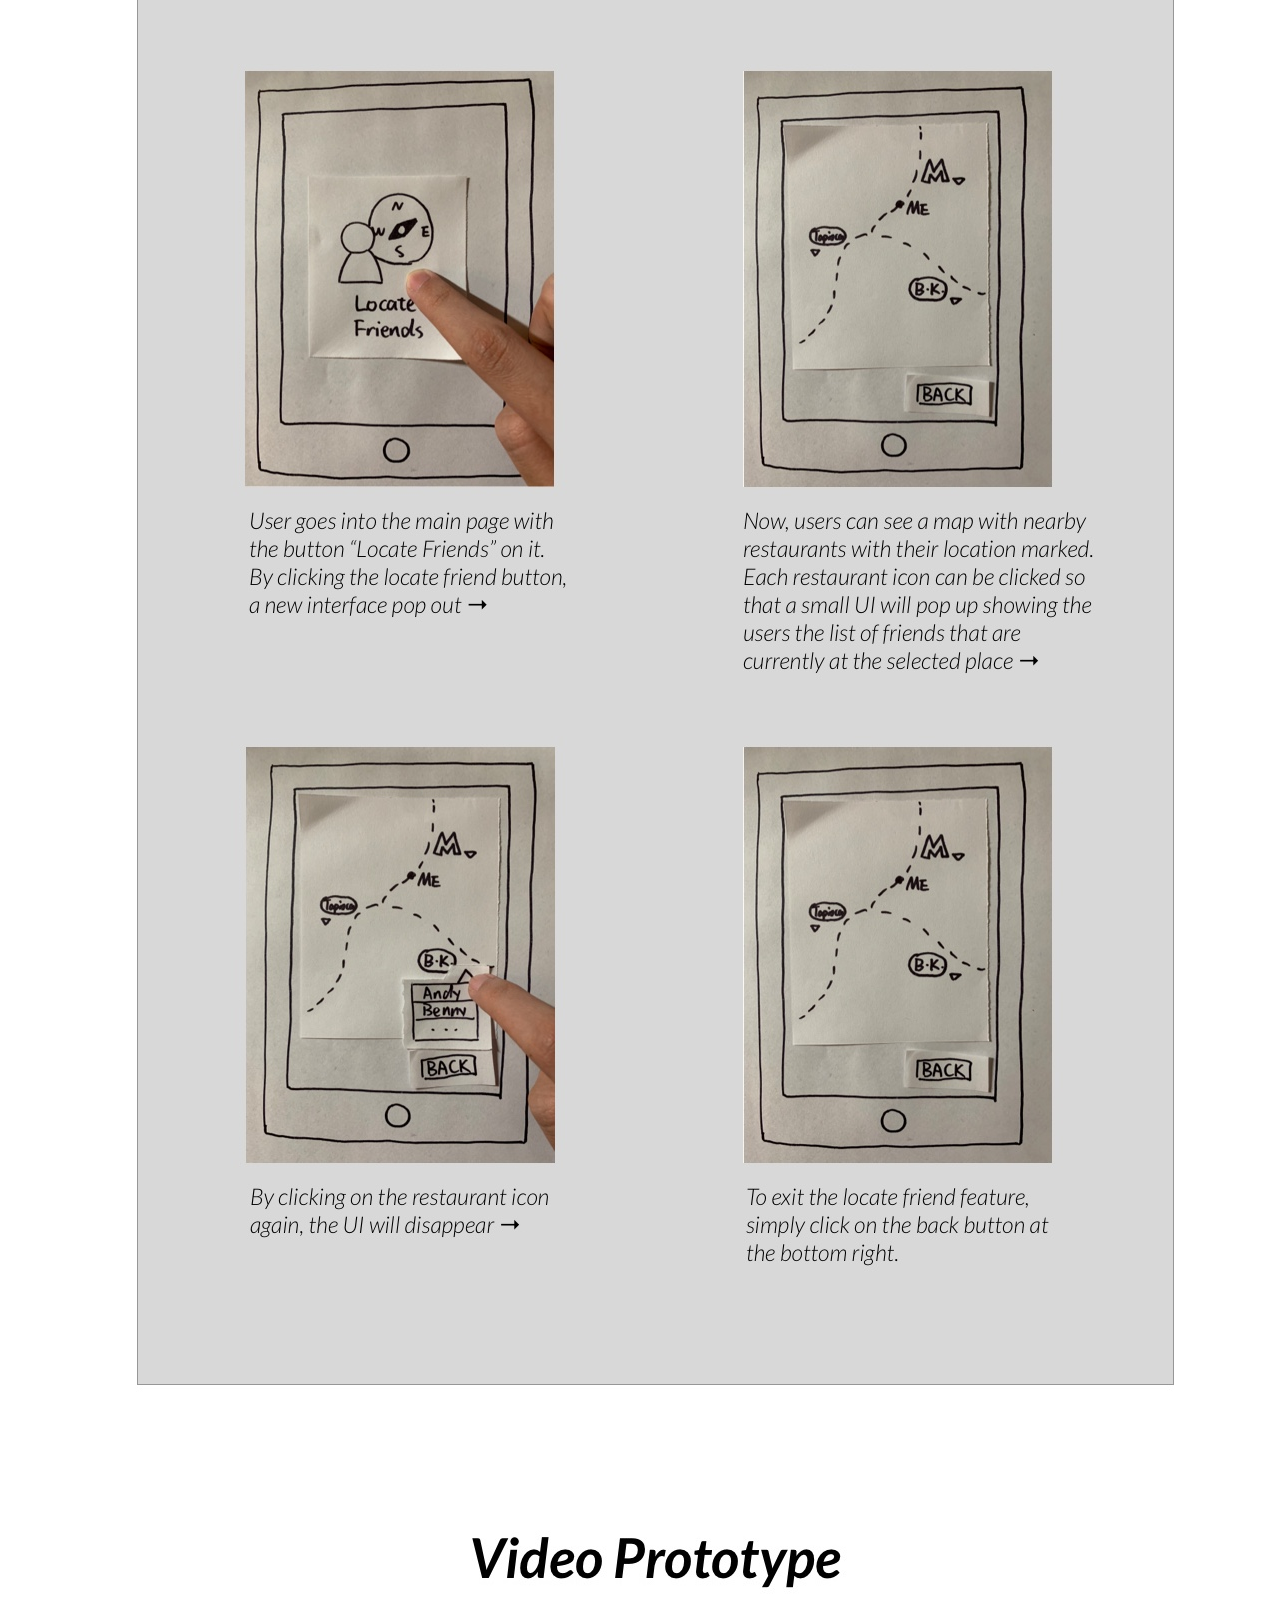
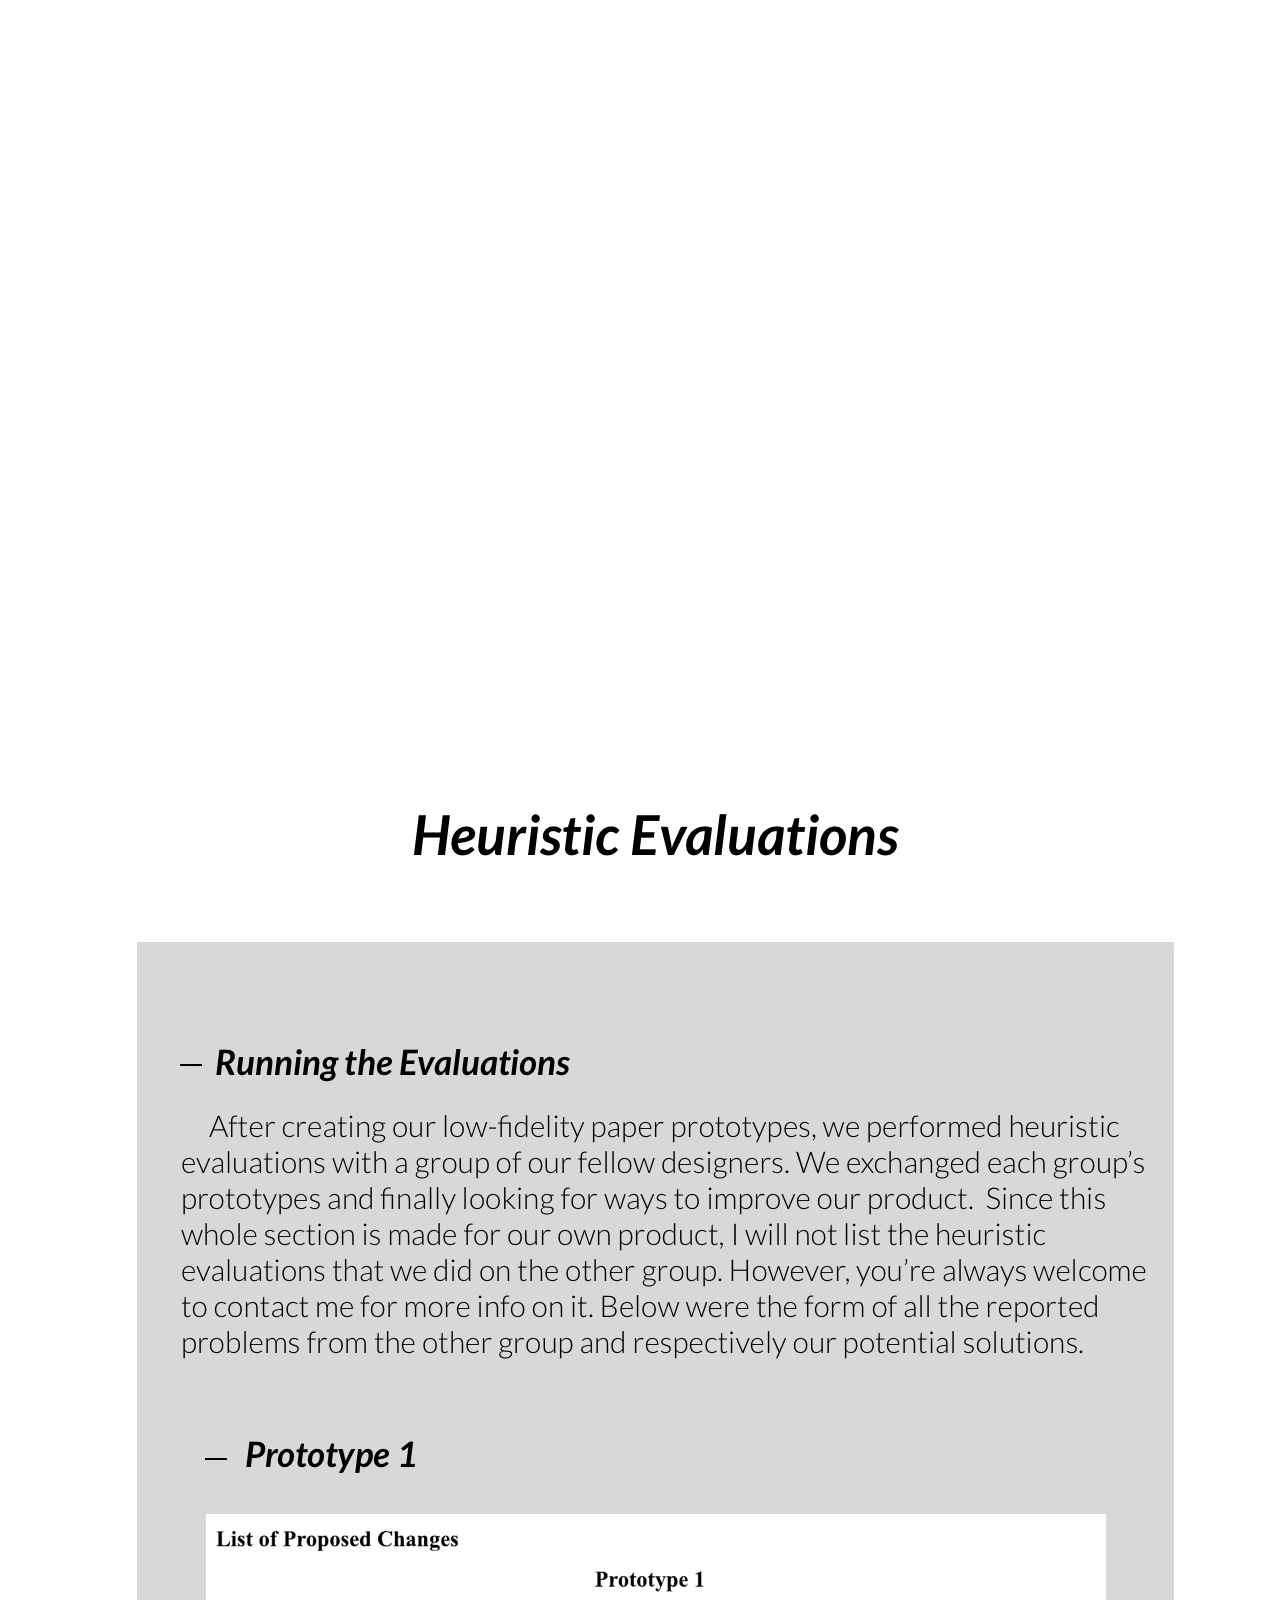
<file: waitless.html>
<!DOCTYPE html>
<html lang="en">

<head>

  <meta charset="utf-8">
  <meta name="viewport" content="width=device-width, initial-scale=1, shrink-to-fit=no">
  <meta name="description" content="">
  <meta name="author" content="">

  <title>Wei Zeng - Portfolio</title>

  <!-- Bootstrap core CSS -->
  <link href="vendor/bootstrap/css/bootstrap.min.css" rel="stylesheet">

  <!-- Custom fonts for this template -->
  <link href="vendor/fontawesome-free/css/all.min.css" rel="stylesheet" type="text/css">
  <link href="https://fonts.googleapis.com/css?family=Montserrat:400,700" rel="stylesheet" type="text/css">
  <link href="https://fonts.googleapis.com/css?family=Lato:400,700,400italic,700italic" rel="stylesheet" type="text/css">
  <link href="https://fonts.googleapis.com/css?family=Lobster" rel="stylesheet">
  <link href="https://fonts.googleapis.com/css?family=Gloria+Hallelujah" rel="stylesheet">
  <link href="https://fonts.googleapis.com/css?family=Patua+One" rel="stylesheet">
  <link href="https://fonts.googleapis.com/css?family=Lato:400i" rel="stylesheet">
  <!-- Plugin CSS -->
  <link href="vendor/magnific-popup/magnific-popup.css" rel="stylesheet" type="text/css">

  <!-- Custom styles for this template -->
  <link href="css/freelancer.min.css" rel="stylesheet">
  <link href="css/gradient.css" rel="stylesheet">

  <style>

    .w-col {
      position: relative;
      float: left;
      width: 25%;
      min-height: 1px;
      padding-left: 10px;
      padding-right: 10px;
      text-align: center;
    }

    .container {
      margin-left: auto;
      margin-right: auto;
      max-width: 1200px;
    }

    .info-bar{
      padding-top: 4%;
    }

    h2{
      font-weight: 510;
    }

    h5{
      font-weight: 380;
    }
  </style>
</head>

<body>
  <!-- Navigation -->
  <nav class="navbar navbar-expand-lg fixed-top" style="background-color: transparent;"id="mainNav">
    <div class="container" style="margin-left: 8%; margin-right: auto;">
      <a class="navbar-brand js-scroll-trigger" href="index.html#page-top" style="font-family: 'Lobster', cursive;">Wei Zeng</a>
    </div>

    <div class="container" style="margin-left: auto; margin-right: auto;">
      <button class="navbar-toggler navbar-toggler-right text-white rounded" type="button" data-toggle="collapse" data-target="#navbarResponsive" aria-controls="navbarResponsive" aria-expanded="false" aria-label="Toggle navigation" style="background-color: #dc3545">
        Menu
        <i class="fas fa-bars"></i>
      </button>
      <div class="collapse navbar-collapse" id="navbarResponsive" style="font-family: 'Lobster', cursive; font-size: 25px;">
        <ul class="navbar-nav ml-auto">
          <li class="nav-item mx-0 mx-lg-1">
            <a class="nav-link py-3 px-0 px-lg-3 rounded js-scroll-trigger" href="index.html#about">About</a>
          </li>
          <li class="nav-item mx-0 mx-lg-1">
            <a class="nav-link py-3 px-0 px-lg-3 rounded js-scroll-trigger" href="index.html#portfolio">Portfolio</a>
          </li>
          <li class="nav-item mx-0 mx-lg-1">
            <a class="nav-link py-3 px-0 px-lg-3 rounded js-scroll-trigger" href="index.html#contact">Contact</a>
          </li>
        </ul>
      </div>
    </div>
  </nav>

  <!-- Header -->
  <header class="masthead animate text-black text-center">
    <div class="container text-center" style="padding-bottom: auto; padding-top: auto;">
      <h1 class="mb-0" style="font-family: 'Lobster', cursive; padding-top: auto; padding-bottom: 6%; color: white;">Waitless</h1>
      <h3 class="font-weight-light mb-0" style="font-size: 1.0rem; text-align: center; font-family: 'Patua One', cursive; color: white">-Please make sure that your network could access Youtube-</h3>
    </div>
  </header>

  <div class="container">
    <!--   Info Bar   -->
    <div class="info-bar">
      <div class="w-col">
        <h2>Objective</h2>
        <h5 class="font-style">Enhance Recreation</h5>
      </div>
      <div class="w-col">
        <h2>My Role</h2>
        <h5>Front-End & UX Design</h5>
      </div>
      <div class="w-col">
        <h2>Duration</h2>
        <h5>Sep.2018 - Dec.2018</h5>
      </div>
      <div class="w-col">
        <h2>Platform</h2>
        <h5>Responsive Mobile Web</h5>
      </div>
    </div>

    <div align="center">
      <!-- A1 -->
      <img style="padding-top: 8%;" src="img/needfinding.jpg"/>
      <!-- A2 -->
      <img src="img/A2.jpg"/>
      <!-- Video Prototype -->
      <div align="center">
        <img style="padding-bottom: 5%;" src="img/video.jpg"/>
        <iframe width="800" height="600" src="https://www.youtube.com/embed/jGSRDtT9bco" frameborder="0" allow="accelerometer; autoplay; encrypted-media; gyroscope; picture-in-picture" allowfullscreen></iframe>
      </div>
      <!-- A3 -->
      <img src="img/A3.jpg"/>
      <!-- A4 -->
      <img src="img/A4.jpg"/>
      <!-- Link to skeleton -->
      <a style="text-decoration: none; font-size: 30px; font-family: 'Lato', sans-serif;" href="https://ste519.github.io/EatFaster/index.html"> Click to visit the Skeleton Page!</a>
      <!-- repov -->
      <img style="padding-top: 30px;" src="img/repov.jpg"/>
      <!-- Core Imp -->
      <img src="img/coreimp.jpg"/>
      <!-- Link to Beta -->
      <a style="text-decoration: none; font-size: 30px; font-family: 'Lato', sans-serif;" href="https://waygold.github.io/Waitless/home.html">Click to visit the Beta Version!(Best using iphone 8 resolution)</a>
      <!-- Testing -->
      <img src="img/testing.jpg"/>
      <img src="img/ab.jpg"/>
      <!-- Re-Desing -->
      <img src="img/redesign.jpg"/>
      <!-- Link to Final -->
      <a style="clear: both; text-decoration: none; font-size: 25px; font-family: 'Lato', sans-serif;" href="https://ste519.github.io/Waitless_Beta/index.html">Final Demo</a>
      <p style="font-size: 20px; font-family: 'Lato', sans-serif">(Best using iphone 8 resolution)<br>Log in with username: wei password: 123</p>
      <img src="img/final.jpg"/>
      <!-- Final Video -->
      <iframe width="800" height="600" style="padding-bottom:5%;" src="https://www.youtube.com/embed/sUd6u1AbBQU" frameborder="0" allow="accelerometer; autoplay; encrypted-media; gyroscope; picture-in-picture" allowfullscreen></iframe>
    </div>

  </div>

  <!-- Scroll to Top Button (Only visible on small and extra-small screen sizes) -->
  <div class="scroll-to-top d-lg-none position-fixed ">
    <a class="js-scroll-trigger d-block text-center text-white rounded" href="#page-top">
      <i class="fa fa-chevron-up"></i>
    </a>
  </div>

  <!-- Bootstrap core JavaScript -->
  <script src="vendor/jquery/jquery.min.js"></script>
  <script src="vendor/bootstrap/js/bootstrap.bundle.min.js"></script>

  <!-- Plugin JavaScript -->
  <script src="vendor/jquery-easing/jquery.easing.min.js"></script>
  <script src="vendor/magnific-popup/jquery.magnific-popup.min.js"></script>

  <!-- Custom scripts for this template -->
  <script src="js/freelancer.min.js"></script>
</body>

</html>
</file>
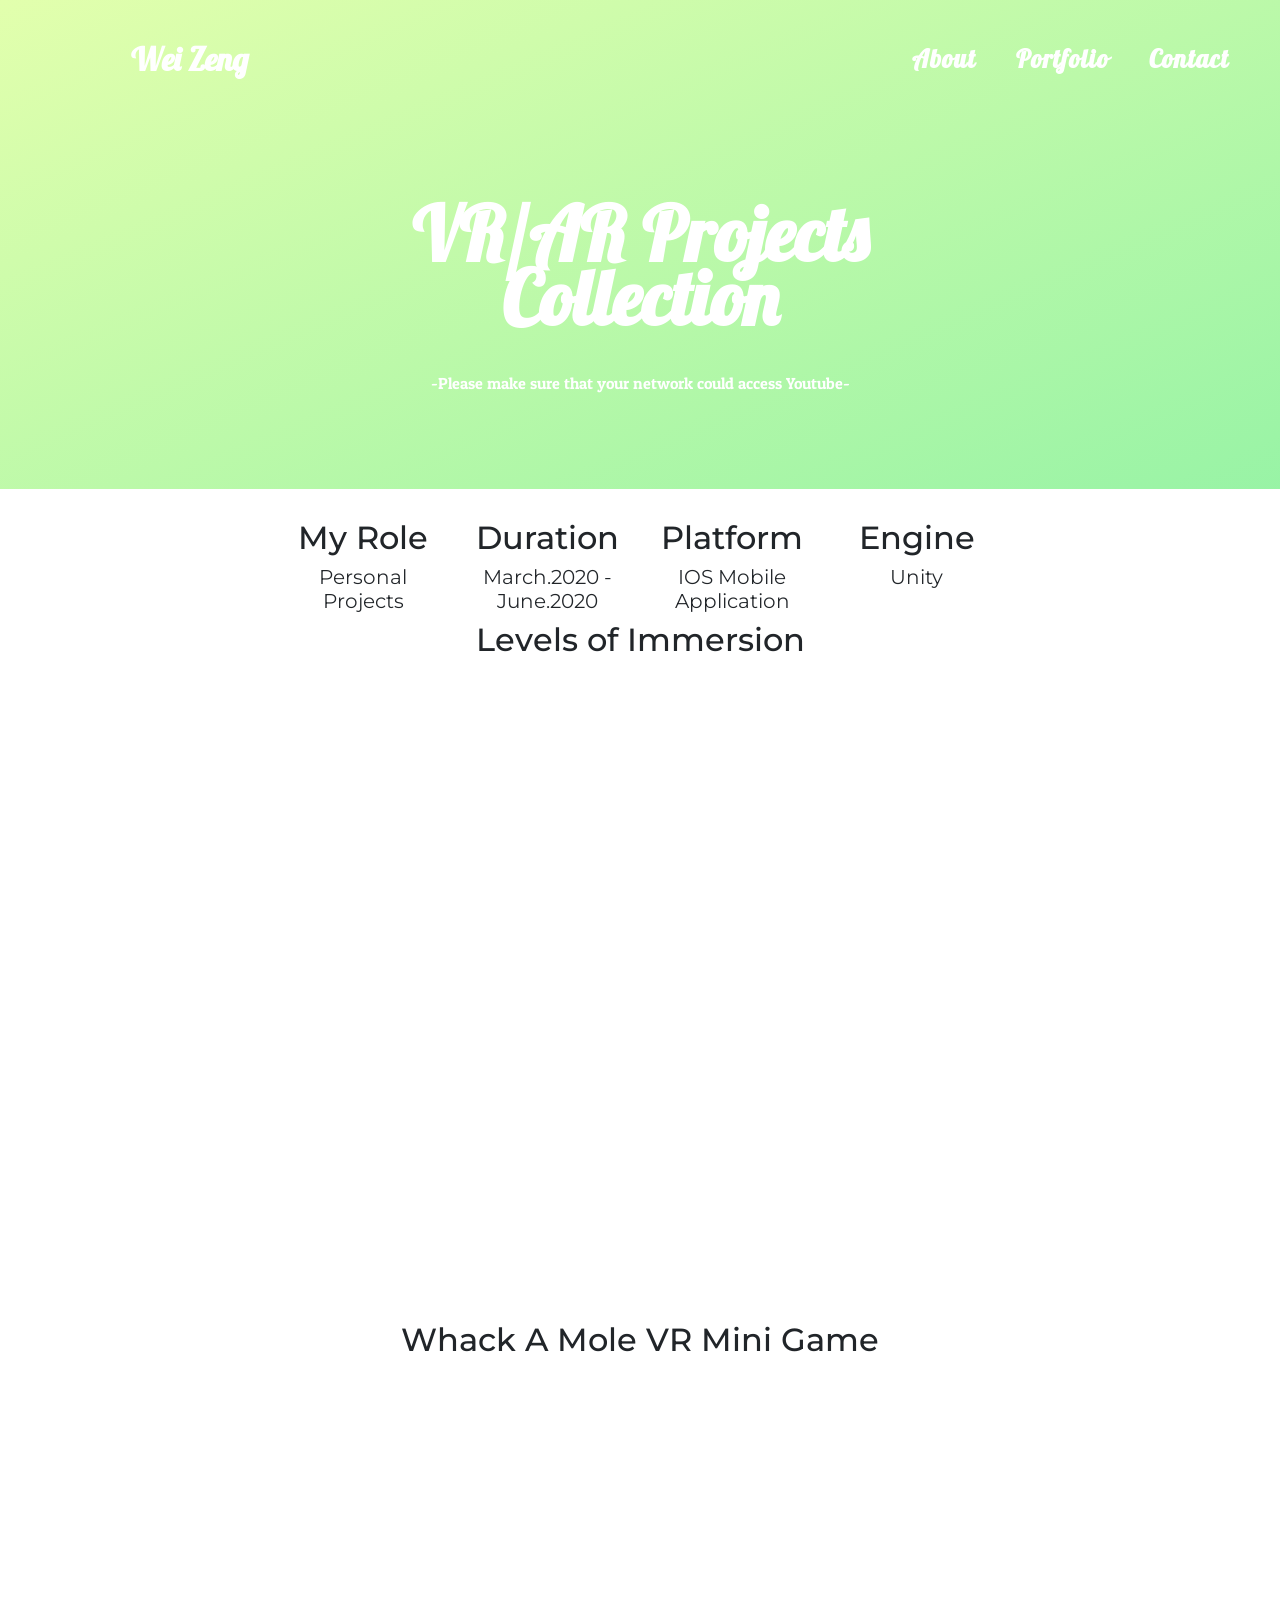
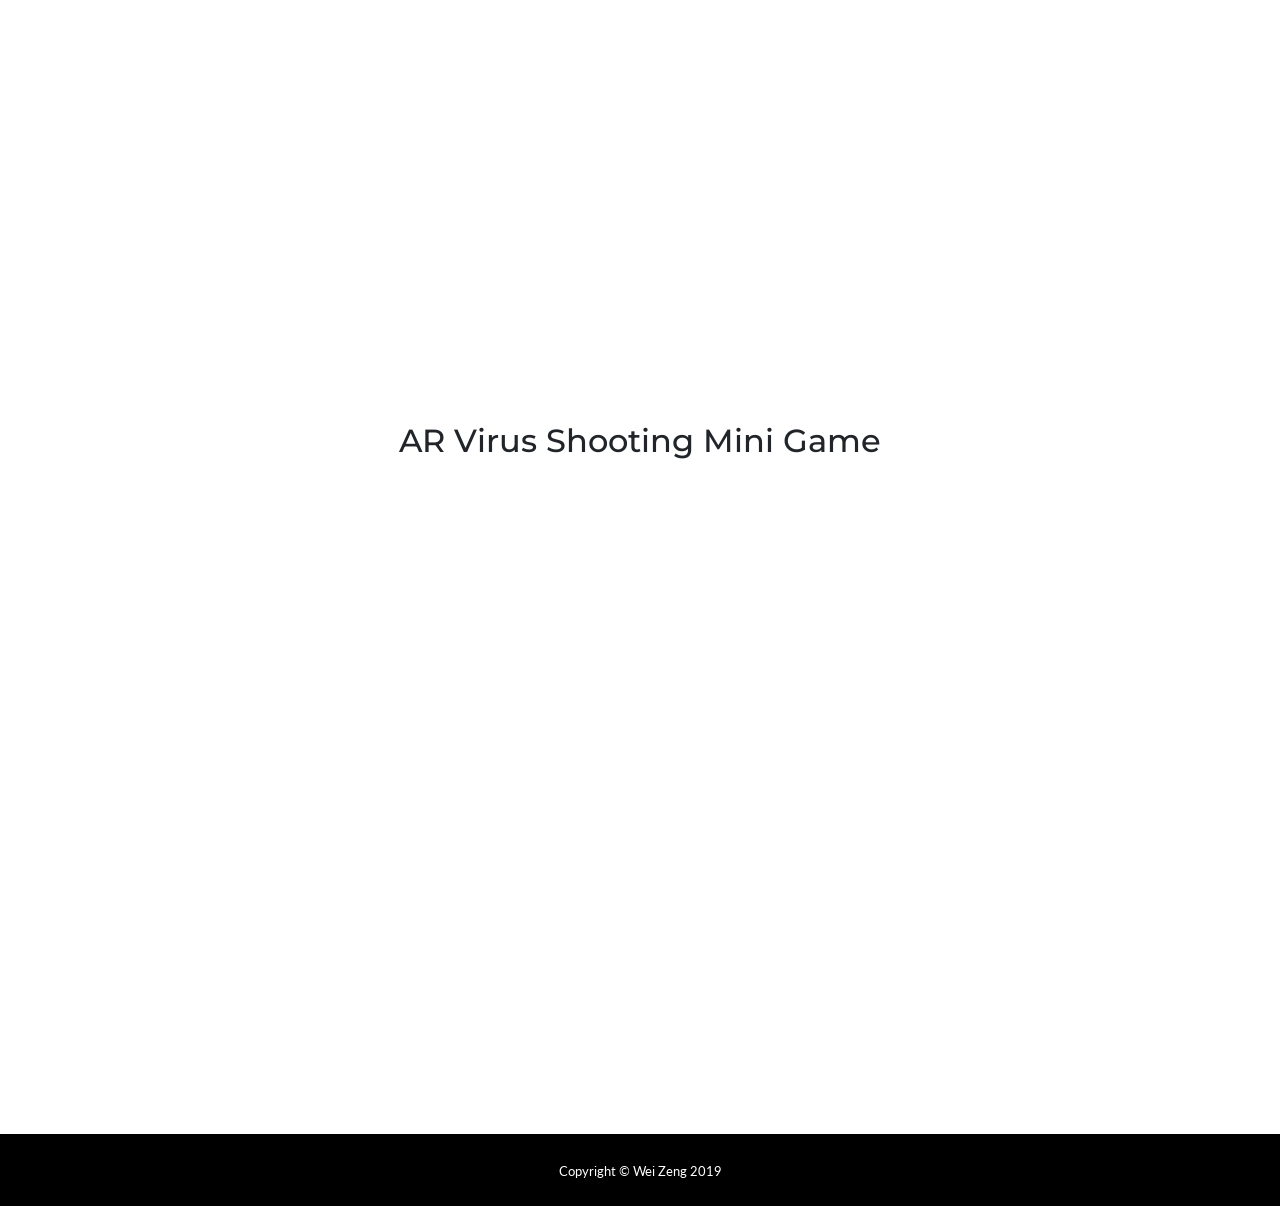
<file: xr.html>
<!DOCTYPE html>
<html lang="en">

<head>

  <meta charset="utf-8">
  <meta name="viewport" content="width=device-width, initial-scale=1, shrink-to-fit=no">
  <meta name="description" content="">
  <meta name="author" content="">

  <title>Wei Zeng - Portfolio</title>

  <!-- Bootstrap core CSS -->
  <link href="vendor/bootstrap/css/bootstrap.min.css" rel="stylesheet">

  <!-- Custom fonts for this template -->
  <link href="vendor/fontawesome-free/css/all.min.css" rel="stylesheet" type="text/css">
  <link href="https://fonts.googleapis.com/css?family=Montserrat:400,700" rel="stylesheet" type="text/css">
  <link href="https://fonts.googleapis.com/css?family=Lato:400,700,400italic,700italic" rel="stylesheet" type="text/css">
  <link href="https://fonts.googleapis.com/css?family=Lobster" rel="stylesheet">
  <link href="https://fonts.googleapis.com/css?family=Gloria+Hallelujah" rel="stylesheet">
  <link href="https://fonts.googleapis.com/css?family=Patua+One" rel="stylesheet">
  <link href="https://fonts.googleapis.com/css?family=Lato:400i" rel="stylesheet">
  <!-- Plugin CSS -->
  <link href="vendor/magnific-popup/magnific-popup.css" rel="stylesheet" type="text/css">

  <!-- Custom styles for this template -->
  <link href="css/freelancer.min.css" rel="stylesheet">
  <link href="css/gradient.css" rel="stylesheet">

  <style>

  .w-col {
    position: relative;
    float: left;
    width: 25%;
    min-height: 1px;
    padding-left: 10px;
    padding-right: 10px;
    text-align: center;
  }

  .container {
    width: 60%;
    position: relative;
  }

  .info-bar{
    padding-top: 4%;
  }

  h2{
    font-weight: 510;
  }

  h5{
    font-weight: 380;
  }
  </style>
</head>

<body>
  <!-- Navigation -->
  <nav class="navbar navbar-expand-lg fixed-top" style="background-color: transparent;"id="mainNav">
    <div class="container" style="margin-left: 8%; margin-right: auto;">
      <a class="navbar-brand js-scroll-trigger" href="index.html#page-top" style="font-family: 'Lobster', cursive;">Wei Zeng</a>
    </div>

    <div class="container" style="margin-left: auto; margin-right: auto;">
      <button class="navbar-toggler navbar-toggler-right text-white rounded" type="button" data-toggle="collapse" data-target="#navbarResponsive" aria-controls="navbarResponsive" aria-expanded="false" aria-label="Toggle navigation" style="background-color: #dc3545">
        Menu
        <i class="fas fa-bars"></i>
      </button>
      <div class="collapse navbar-collapse" id="navbarResponsive" style="font-family: 'Lobster', cursive; font-size: 25px;">
        <ul class="navbar-nav ml-auto">
          <li class="nav-item mx-0 mx-lg-1">
            <a class="nav-link py-3 px-0 px-lg-3 rounded js-scroll-trigger" href="index.html#about">About</a>
          </li>
          <li class="nav-item mx-0 mx-lg-1">
            <a class="nav-link py-3 px-0 px-lg-3 rounded js-scroll-trigger" href="index.html#portfolio">Portfolio</a>
          </li>
          <li class="nav-item mx-0 mx-lg-1">
            <a class="nav-link py-3 px-0 px-lg-3 rounded js-scroll-trigger" href="index.html#contact">Contact</a>
          </li>
        </ul>
      </div>
    </div>
  </nav>

  <!-- Header -->
  <header class="masthead animate text-black text-center">
    <div class="container text-center" style="padding-bottom: auto; padding-top: auto;">
      <h1 class="mb-0" style="font-family: 'Lobster', cursive; padding-top: auto; padding-bottom: 6%; color: white;">VR/AR Projects Collection</h1>
      <h3 class="font-weight-light mb-0" style="font-size: 1.0rem; text-align: center; font-family: 'Patua One', cursive; color: white">-Please make sure that your network could access Youtube-</h3>
    </div>
  </header>

  <div class="container">
    <!--   Info Bar   -->
    <div class="info-bar text-center">
      <div class="w-col">
        <h2>My Role</h2>
        <h5>Personal Projects</h5>
      </div>
      <div class="w-col">
        <h2>Duration</h2>
        <h5>March.2020 - June.2020</h5>
      </div>
      <div class="w-col">
        <h2>Platform</h2>
        <h5>IOS Mobile Application</h5>
      </div>
      <div class="w-col">
        <h2>Engine</h2>
        <h5>Unity</h5>
      </div>
    </div>
  </div>

  <!-- Levels of Immersion -->
  <div class="container" style="padding-top: 8%;">

    <div class="text-center">
      <h2>Levels of Immersion</h2>
    </div>

    <div align="center" style="padding-top:3%;">
      <iframe width="800" height="600" src="https://www.youtube.com/embed/wqUahk8WSKE" frameborder="0" allow="accelerometer; autoplay; encrypted-media; gyroscope; picture-in-picture" allowfullscreen></iframe>
    </div>
  </div>

  <!-- Whack a Mole -->
  <div class="container" style="padding-top: 2%;">

    <div class="text-center">
      <h2>Whack A Mole VR Mini Game</h2>
    </div>

    <div align="center" style="padding-top:3%;">
      <iframe width="800" height="600" src="https://www.youtube.com/embed/sgP7BnDkQ_I" frameborder="0" allow="accelerometer; autoplay; encrypted-media; gyroscope; picture-in-picture" allowfullscreen></iframe>
    </div>
  </div>

  <!-- AR -->
  <div class="container" style="padding-top: 2%; padding-bottom: 3%">

    <div class="text-center">
      <h2>AR Virus Shooting Mini Game</h2>
    </div>

    <div align="center" style="padding-top:3%;">
      <iframe width="800" height="600" src="https://www.youtube.com/embed/NVnm5gjebkE" frameborder="0" allow="accelerometer; autoplay; encrypted-media; gyroscope; picture-in-picture" allowfullscreen></iframe>
    </div>
  </div>

  <div class="copyright py-4 text-center text-white">
    <div class="container">
      <small>Copyright &copy; Wei Zeng 2019</small>
    </div>
  </div>

  <!-- Scroll to Top Button (Only visible on small and extra-small screen sizes) -->
  <div class="scroll-to-top d-lg-none position-fixed ">
    <a class="js-scroll-trigger d-block text-center text-white rounded" href="#page-top">
      <i class="fa fa-chevron-up"></i>
    </a>
  </div>

  <!-- Bootstrap core JavaScript -->
  <script src="vendor/jquery/jquery.min.js"></script>
  <script src="vendor/bootstrap/js/bootstrap.bundle.min.js"></script>

  <!-- Plugin JavaScript -->
  <script src="vendor/jquery-easing/jquery.easing.min.js"></script>
  <script src="vendor/magnific-popup/jquery.magnific-popup.min.js"></script>

  <!-- Custom scripts for this template -->
  <script src="js/freelancer.min.js"></script>
</body>

</html>
</file>
<file: main.css>
a:link{
  text-decoration: none;
}
</file>
<file: css/gradient.css>
.animate{
  color: #bad6d3;
  -webkit-background-size: cover;

  background: linear-gradient(157deg, #e2ffad, #1de099, #1dc8dc, #1d52cd);
  background-size: 800% 800%;

  -webkit-animation: gradient 8s ease infinite;
  -moz-animation: gradient 8s ease infinite;
  animation: gradient 8s ease infinite;
}

@-webkit-keyframes gradient {
    0%{background-position:0% 50%}
    50%{background-position:100% 50%}
    100%{background-position:0% 50%}
}
@-moz-keyframes gradient {
    0%{background-position:0% 50%}
    50%{background-position:100% 50%}
    100%{background-position:0% 50%}
}
@keyframes gradient {
    0%{background-position:0% 50%}
    50%{background-position:100% 50%}
    100%{background-position:0% 50%}
}
</file>
<file: css/freelancer.min.css>
/*!
 * Start Bootstrap - Freelancer v5.0.1 (https://startbootstrap.com/template-overviews/freelancer)
 * Copyright 2013-2018 Start Bootstrap
 * Licensed under MIT (https://github.com/BlackrockDigital/startbootstrap-freelancer/blob/master/LICENSE)
 */body{font-family:Lato}h1,h2,h3,h4,h5,h6{font-weight:700;font-family:Montserrat}hr.star-dark,hr.star-light{max-width:15rem;padding:0;text-align:center;border:none;border-top:solid .25rem;margin-top:2.5rem;margin-bottom:2.5rem;margin-left:auto;margin-right:auto}hr.star-dark:after,hr.star-light:after{position:relative;top:-.8em;display:inline-block;padding:0 .25em;content:'\f005';font-family:"Font Awesome 5 Free";font-weight:900;font-size:2em}hr.star-light{border-color:#fff}hr.star-light:after{color:#fff;background-color:#18bc9c}hr.star-dark{border-color:#2c3e50}hr.star-dark:after{color:#2c3e50;background-color:#fff}section{padding:6rem 0}section h2{font-size:2.25rem;line-height:2rem}@media (min-width:992px){section h2{font-size:3rem;line-height:2.5rem}}.btn-xl{padding:1rem 1.75rem;font-size:1.25rem}.btn-social{width:3.25rem;height:3.25rem;font-size:1.25rem;line-height:2rem}.scroll-to-top{z-index:1042;right:1rem;bottom:1rem;display:none}.scroll-to-top a{width:3.5rem;height:3.5rem;background-color:rgba(33,37,41,.5);line-height:3.1rem}#mainNav{padding-top:1rem;padding-bottom:1rem;font-weight:700;font-family:Montserrat}#mainNav .navbar-brand{color:#fff}#mainNav .navbar-nav{margin-top:1rem;letter-spacing:.0625rem}#mainNav .navbar-nav li.nav-item a.nav-link{color:#fff}#mainNav .navbar-nav li.nav-item a.nav-link:hover{color:#dc3545}#mainNav .navbar-nav li.nav-item a.nav-link:active,#mainNav .navbar-nav li.nav-item a.nav-link:focus{color:#fff}#mainNav .navbar-nav li.nav-item a.nav-link.active{color:#dc3545}#mainNav .navbar-toggler{font-size:80%;padding:.8rem}@media (min-width:992px){#mainNav{padding-top:1.5rem;padding-bottom:1.5rem;-webkit-transition:padding-top .3s,padding-bottom .3s;transition:padding-top .3s,padding-bottom .3s}#mainNav .navbar-brand{font-size:2em;-webkit-transition:font-size .3s;transition:font-size .3s}#mainNav .navbar-nav{margin-top:0}#mainNav .navbar-nav>li.nav-item>a.nav-link.active{color:#fff;background:#dc3545}#mainNav .navbar-nav>li.nav-item>a.nav-link.active:active,#mainNav .navbar-nav>li.nav-item>a.nav-link.active:focus,#mainNav .navbar-nav>li.nav-item>a.nav-link.active:hover{color:#fff;background:#dc3545}#mainNav.navbar-shrink{padding-top:.3rem;padding-bottom:.3rem;background-color: black!important;}#mainNav.navbar-shrink .navbar-brand{font-size:1.5em}}header.masthead{padding-top:calc(6rem + 72px);padding-bottom:6rem}header.masthead h1{font-size:3rem;line-height:3rem}header.masthead h2{font-size:1.3rem;font-family:Lato}@media (min-width:992px){header.masthead{padding-top:calc(6rem + 106px);padding-bottom:6rem}header.masthead h1{font-size:4.75em;line-height:4rem}header.masthead h2{font-size:1.75em}}.portfolio{margin-bottom:-15px}.portfolio .portfolio-item{position:relative;display:block;max-width:25rem;margin-bottom:15px}.portfolio .portfolio-item .portfolio-item-caption{-webkit-transition:all ease .5s;transition:all ease .5s;opacity:0;background-color:rgba(24,188,156,.9)}.portfolio .portfolio-item .portfolio-item-caption:hover{opacity:1}.portfolio .portfolio-item .portfolio-item-caption .portfolio-item-caption-content{font-size:1.5rem}@media (min-width:576px){.portfolio{margin-bottom:-30px}.portfolio .portfolio-item{margin-bottom:30px}}.portfolio-modal .portfolio-modal-dialog{padding:3rem 1rem;min-height:calc(100vh - 2rem);margin:1rem calc(1rem - 8px);position:relative;z-index:2;-webkit-box-shadow:0 0 3rem 1rem rgba(0,0,0,.5);box-shadow:0 0 3rem 1rem rgba(0,0,0,.5)}.portfolio-modal .portfolio-modal-dialog .close-button{position:absolute;top:2rem;right:2rem}.portfolio-modal .portfolio-modal-dialog .close-button i{line-height:38px}.portfolio-modal .portfolio-modal-dialog h2{font-size:2rem}@media (min-width:768px){.portfolio-modal .portfolio-modal-dialog{min-height:100vh;padding:5rem;margin:3rem calc(3rem - 8px)}.portfolio-modal .portfolio-modal-dialog h2{font-size:3rem}}.floating-label-form-group{position:relative;border-bottom:1px solid #e9ecef}.floating-label-form-group input,.floating-label-form-group textarea{font-size:1.5em;position:relative;z-index:1;padding-right:0;padding-left:0;resize:none;border:none;border-radius:0;background:0 0;-webkit-box-shadow:none!important;box-shadow:none!important}.floating-label-form-group label{font-size:.85em;line-height:1.764705882em;position:relative;z-index:0;top:2em;display:block;margin:0;-webkit-transition:top .3s ease,opacity .3s ease;transition:top .3s ease,opacity .3s ease;vertical-align:middle;vertical-align:baseline;opacity:0}.floating-label-form-group:not(:first-child){padding-left:14px;border-left:1px solid #e9ecef}.floating-label-form-group-with-value label{top:0;opacity:1}.floating-label-form-group-with-focus label{color:#18bc9c}form .row:first-child .floating-label-form-group{border-top:1px solid #e9ecef}.footer{padding-top:5rem;padding-bottom:5rem;background-color:#2c3e50;color:#fff}.copyright{background-color:black}a{color:#343a40}a:active,a:focus,a:hover{color:#128f76}.btn{border-width:2px}.bg-primary{background-color:#f8f9fa!important}.bg-secondary{background-color:rgba(0,0,0,.9)!important}.text-primary{color:#18bc9c!important}.text-secondary{color:#2c3e50!important}.btn-primary{background-color:#dc3545;border-color:#dc3545}.btn-primary:active,.btn-primary:focus,.btn-primary:hover{background-color:#128f76;border-color:#128f76}.btn-secondary{background-color:#2c3e50;border-color:#2c3e50}.btn-secondary:active,.btn-secondary:focus,.btn-secondary:hover{background-color:#1a252f;border-color:#1a252f}
</file>
